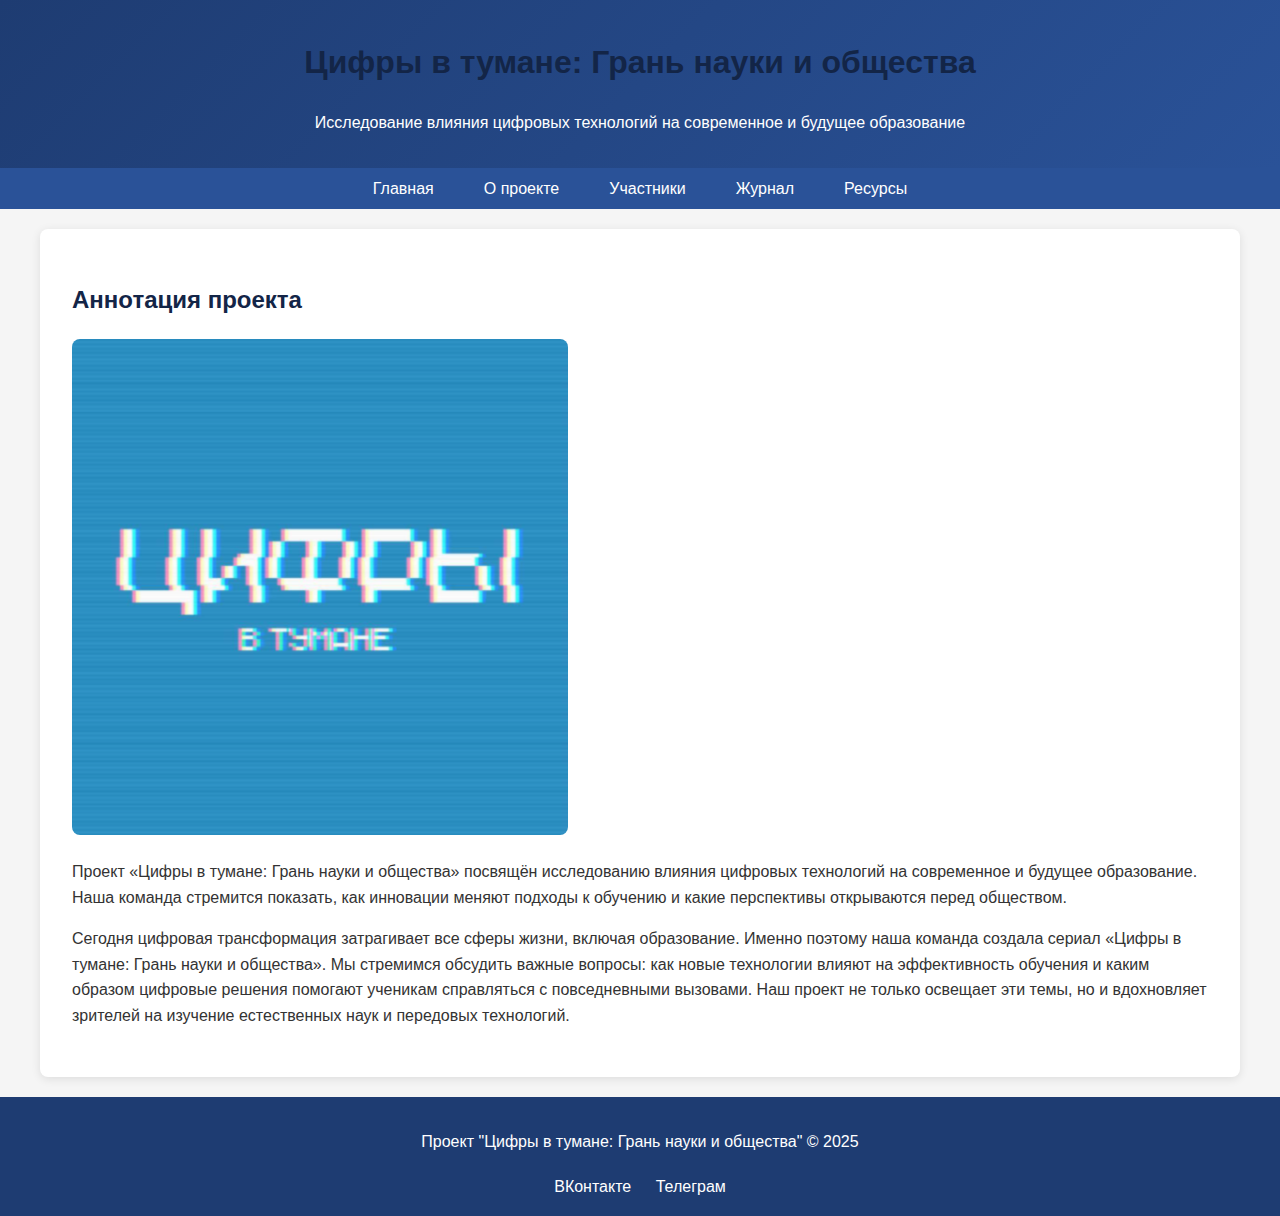
<file: site/index.html>
<!DOCTYPE html>
<html lang="ru">
<head>
    <meta charset="UTF-8">
    <meta name="viewport" content="width=device-width, initial-scale=1.0">
    <title>Цифры в тумане: Главная</title>
    <link rel="stylesheet" href="styles.css">
</head>
<body>
    <header>
        <h1>Цифры в тумане: Грань науки и общества</h1>
        <p>Исследование влияния цифровых технологий на современное и будущее образование</p>
    </header>
    
    <nav>
        <ul>
            <li><a href="index.html">Главная</a></li>
            <li><a href="about.html">О проекте</a></li>
            <li><a href="team.html">Участники</a></li>
            <li><a href="journal.html">Журнал</a></li>
            <li><a href="resources.html">Ресурсы</a></li>
        </ul>
    </nav>
    
    <div class="container">
        <section class="hero">
            <h2>Аннотация проекта</h2>
            <img src="media/image3.png" alt="Цифры в тумане">
            <p>Проект «Цифры в тумане: Грань науки и общества» посвящён исследованию влияния цифровых технологий на современное и будущее образование. Наша команда стремится показать, как инновации меняют подходы к обучению и какие перспективы открываются перед обществом.</p>
            <p>Сегодня цифровая трансформация затрагивает все сферы жизни, включая образование. Именно поэтому наша команда создала сериал «Цифры в тумане: Грань науки и общества». Мы стремимся обсудить важные вопросы: как новые технологии влияют на эффективность обучения и каким образом цифровые решения помогают ученикам справляться с повседневными вызовами. Наш проект не только освещает эти темы, но и вдохновляет зрителей на изучение естественных наук и передовых технологий.</p>
        </section>
    </div>
    
    <footer>
        <p>Проект "Цифры в тумане: Грань науки и общества" © 2025</p>
        <div class="social-links">
            <a href="https://vk.com/smokednumbers">ВКонтакте</a>
            <a href="https://t.me/smokednumbers">Телеграм</a>
        </div>
    </footer>
</body>
</html>
</file>
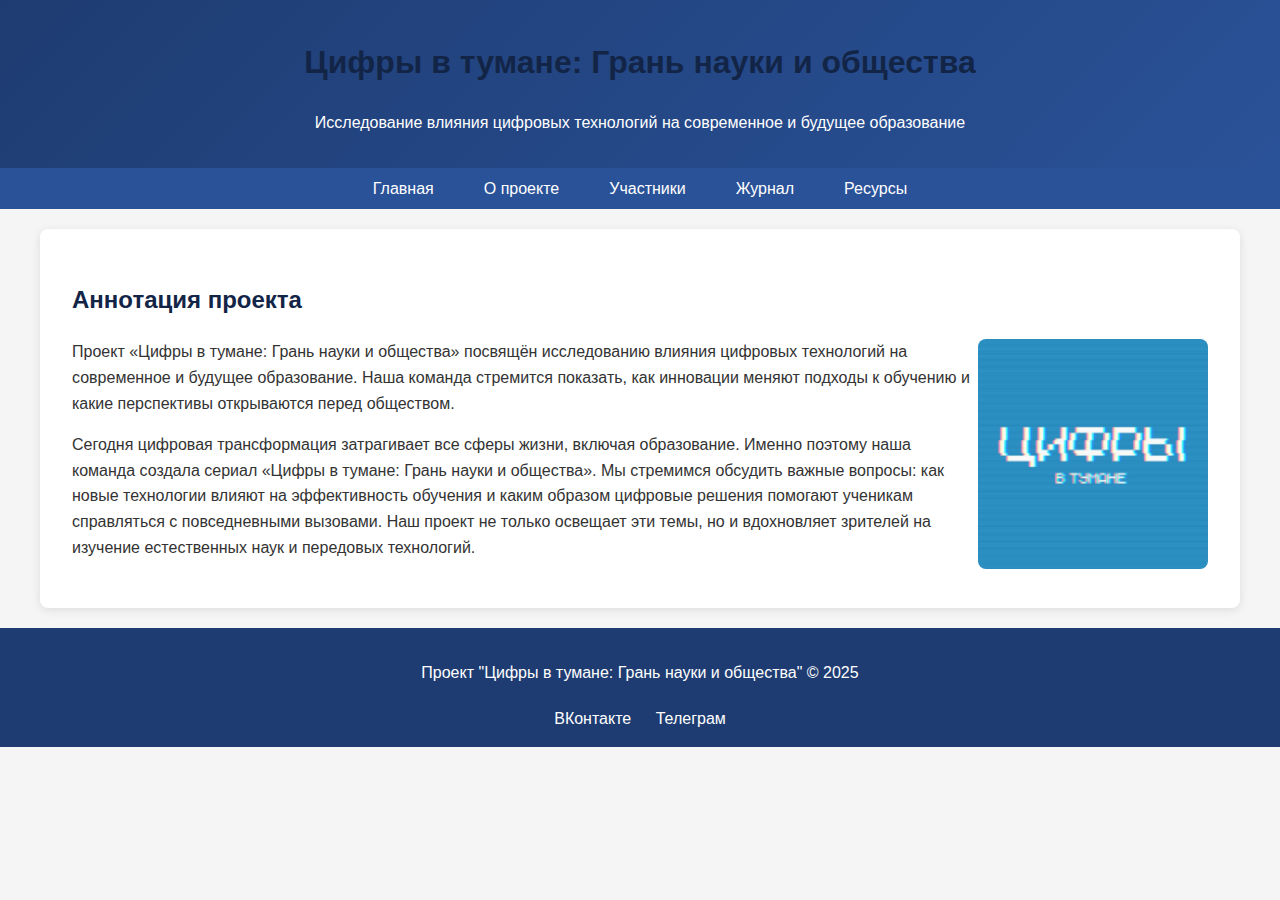
<file: src/static/index.html>
<!DOCTYPE html>
<html lang="ru">
<head>
    <meta charset="UTF-8">
    <meta name="viewport" content="width=device-width, initial-scale=1.0">
    <title>Цифры в тумане: Главная</title>
    <link rel="stylesheet" href="styles.css">
</head>
<body>
    <header>
        <h1>Цифры в тумане: Грань науки и общества</h1>
        <p>Исследование влияния цифровых технологий на современное и будущее образование</p>
    </header>
    
    <nav>
        <ul>
            <li><a href="index.html">Главная</a></li>
            <li><a href="about.html">О проекте</a></li>
            <li><a href="team.html">Участники</a></li>
            <li><a href="journal.html">Журнал</a></li>
            <li><a href="resources.html">Ресурсы</a></li>
        </ul>
    </nav>
    
    <div class="container">
        <section class="hero">
            <h2>Аннотация проекта</h2>
            <img src="media/image3.png" alt="Цифры в тумане" width="230" height="230" align="right" />
            <p>Проект «Цифры в тумане: Грань науки и общества» посвящён исследованию влияния цифровых технологий на современное и будущее образование. Наша команда стремится показать, как инновации меняют подходы к обучению и какие перспективы открываются перед обществом.</p>
            <p>Сегодня цифровая трансформация затрагивает все сферы жизни, включая образование. Именно поэтому наша команда создала сериал «Цифры в тумане: Грань науки и общества». Мы стремимся обсудить важные вопросы: как новые технологии влияют на эффективность обучения и каким образом цифровые решения помогают ученикам справляться с повседневными вызовами. Наш проект не только освещает эти темы, но и вдохновляет зрителей на изучение естественных наук и передовых технологий.</p>
        </section>
    </div>
    
    <footer>
        <p>Проект "Цифры в тумане: Грань науки и общества" © 2025</p>
        <div class="social-links">
            <a href="https://vk.com/smokednumbers">ВКонтакте</a>
            <a href="https://t.me/smokednumbers">Телеграм</a>
        </div>
    </footer>
</body>
</html>
</file>
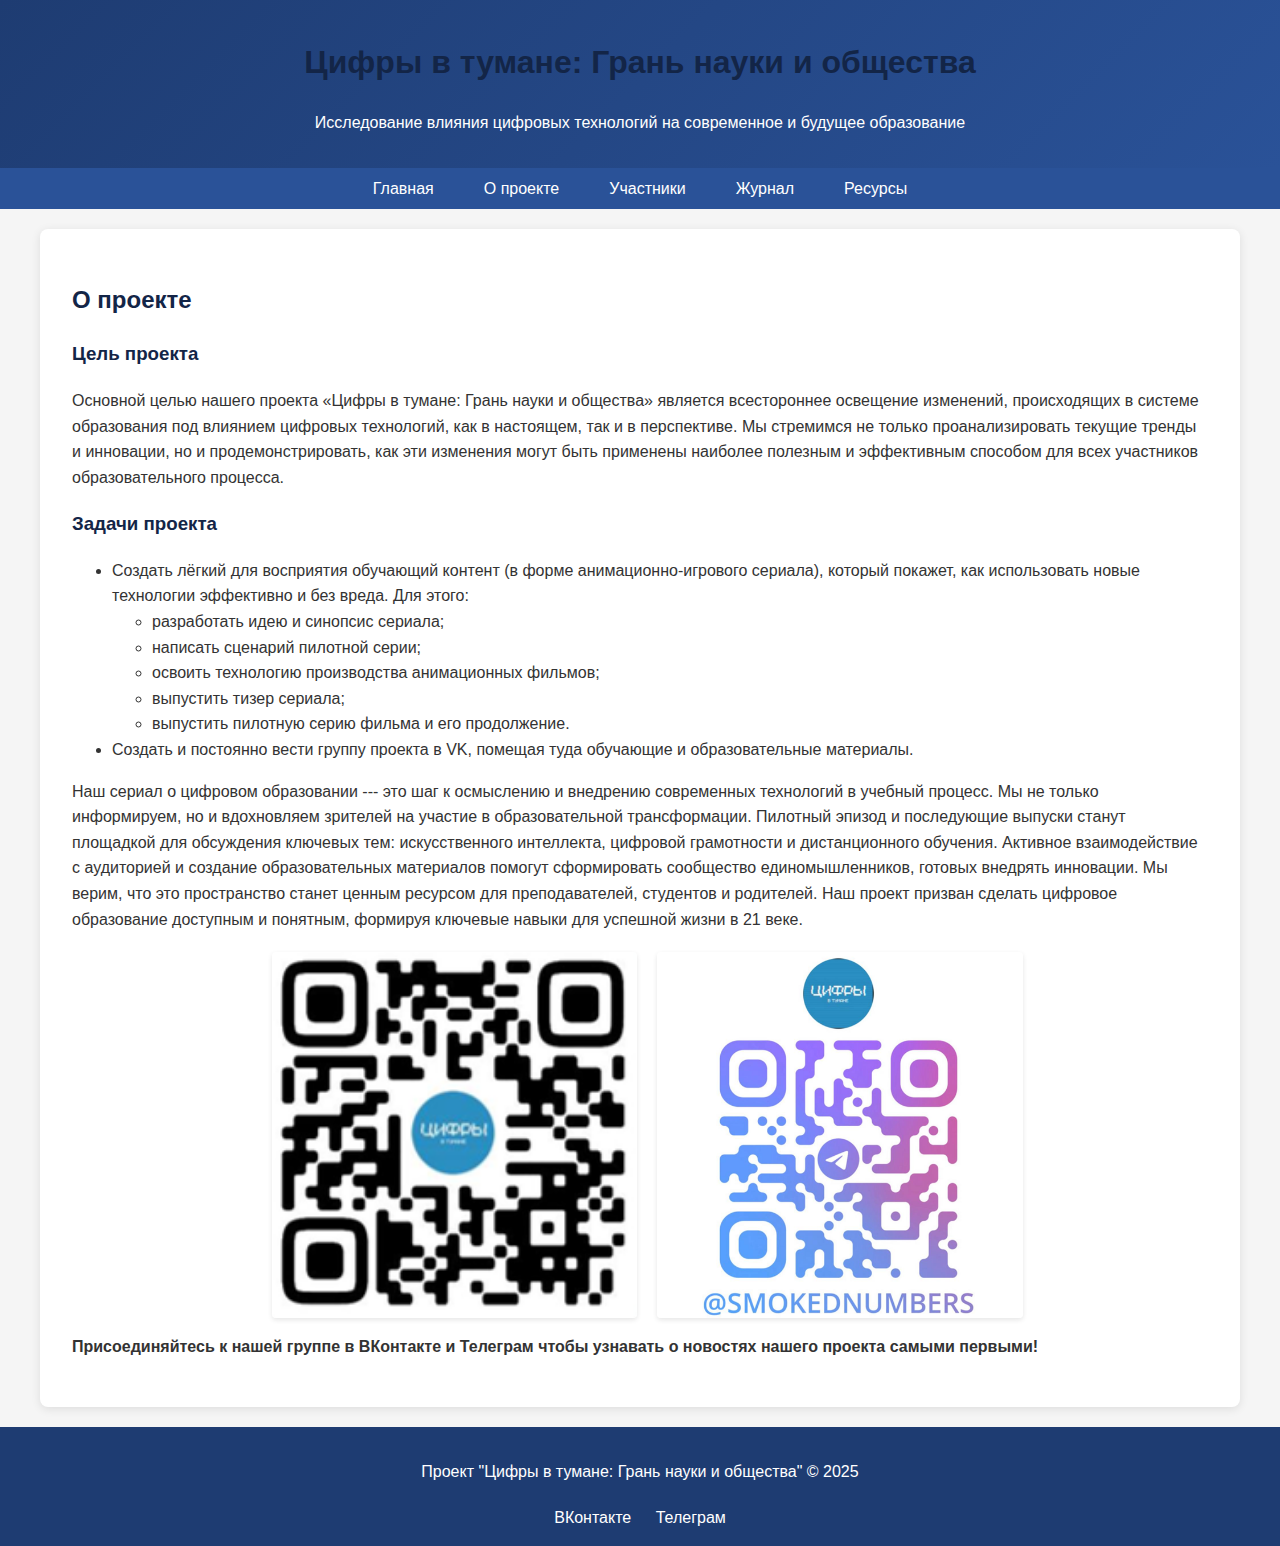
<file: site/about.html>
<!DOCTYPE html>
<html lang="ru">
<head>
    <meta charset="UTF-8">
    <meta name="viewport" content="width=device-width, initial-scale=1.0">
    <title>Цифры в тумане: О проекте</title>
    <link rel="stylesheet" href="styles.css">
</head>
<body>
    <header>
        <h1>Цифры в тумане: Грань науки и общества</h1>
        <p>Исследование влияния цифровых технологий на современное и будущее образование</p>
    </header>
    
    <nav>
        <ul>
            <li><a href="index.html">Главная</a></li>
            <li><a href="about.html">О проекте</a></li>
            <li><a href="team.html">Участники</a></li>
            <li><a href="journal.html">Журнал</a></li>
            <li><a href="resources.html">Ресурсы</a></li>
        </ul>
    </nav>
    
    <div class="container">
        <section class="content-section">
            <h2>О проекте</h2>

            <h3>Цель проекта</h3>
            <p>Основной целью нашего проекта «Цифры в тумане: Грань науки и общества» является всестороннее освещение изменений, происходящих в системе образования под влиянием цифровых технологий, как в настоящем, так и в перспективе. Мы стремимся не только проанализировать текущие тренды и инновации, но и продемонстрировать, как эти изменения могут быть применены наиболее полезным и эффективным способом для всех участников образовательного процесса.</p>

            <h3>Задачи проекта</h3>
            <ul>
                <li>Создать лёгкий для восприятия обучающий контент (в форме анимационно-игрового сериала), который покажет, как использовать новые технологии эффективно и без вреда. Для этого:
                    <ul>
                        <li>разработать идею и синопсис сериала;</li>
                        <li>написать сценарий пилотной серии;</li>
                        <li>освоить технологию производства анимационных фильмов;</li>
                        <li>выпустить тизер сериала;</li>
                        <li>выпустить пилотную серию фильма и его продолжение.</li>
                    </ul>
                </li>
                <li>Создать и постоянно вести группу проекта в VK, помещая туда обучающие и образовательные материалы.</li>
            </ul>

            <p>Наш сериал о цифровом образовании --- это шаг к осмыслению и внедрению современных технологий в учебный процесс. Мы не только информируем, но и вдохновляем зрителей на участие в образовательной трансформации. Пилотный эпизод и последующие выпуски станут площадкой для обсуждения ключевых тем: искусственного интеллекта, цифровой грамотности и дистанционного обучения. Активное взаимодействие с аудиторией и создание образовательных материалов помогут сформировать сообщество единомышленников, готовых внедрять инновации. Мы верим, что это пространство станет ценным ресурсом для преподавателей, студентов и родителей. Наш проект призван сделать цифровое образование доступным и понятным, формируя ключевые навыки для успешной жизни в 21 веке.</p>

            <div class="gallery" style="text-align: center;">
                <img src="media/image1.png" alt="QR код Telegram" style="margin:0px 40px 0px 200px; width:500px;">
                <img src="media/image2.png" alt="QR код VK" style="margin:0px 40px 0px 200px; width:500px;">
            </div>
            <p><strong>Присоединяйтесь к нашей группе в ВКонтакте и Телеграм чтобы узнавать о новостях нашего проекта самыми первыми!</strong></p>
        </section>
    </div>
    
    <footer>
        <p>Проект "Цифры в тумане: Грань науки и общества" © 2025</p>
        <div class="social-links">
            <a href="https://vk.com/smokednumbers">ВКонтакте</a>
            <a href="https://t.me/smokednumbers">Телеграм</a>
        </div>
    </footer>
</body>
</html>
</file>
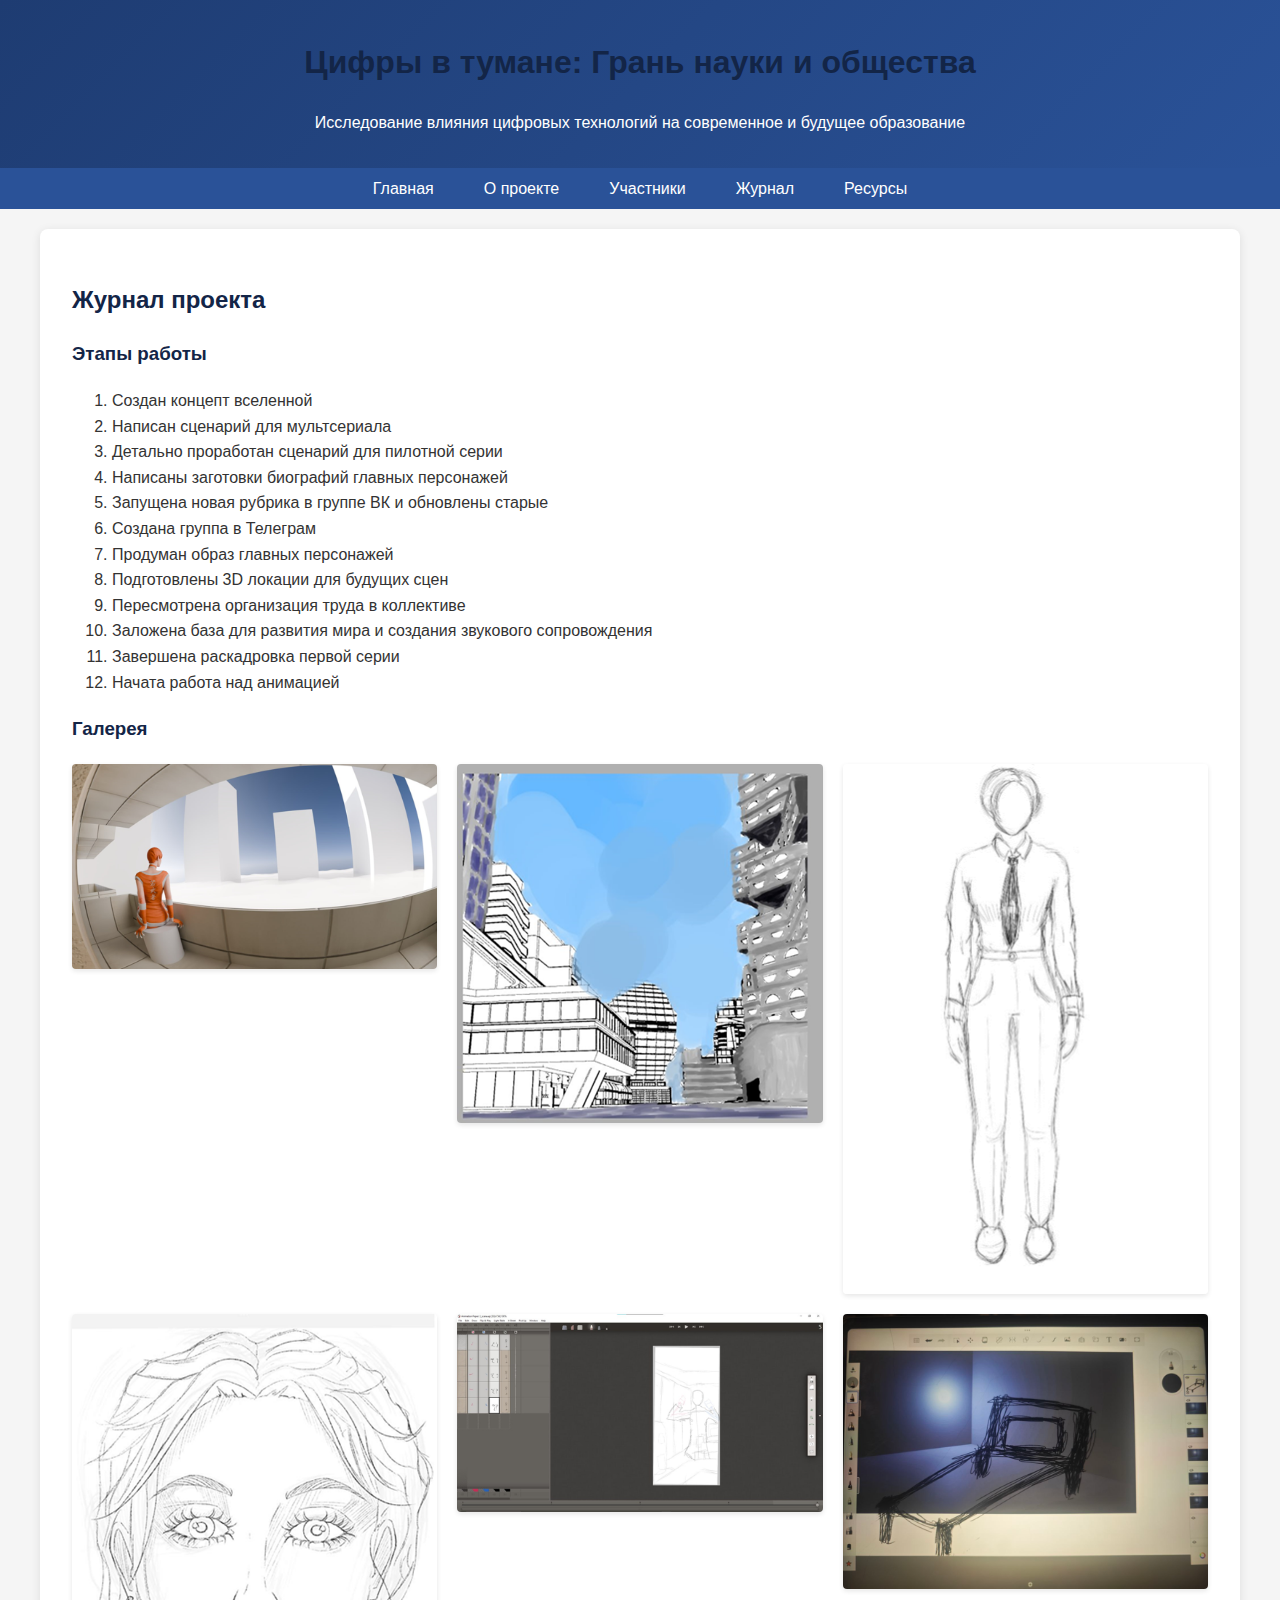
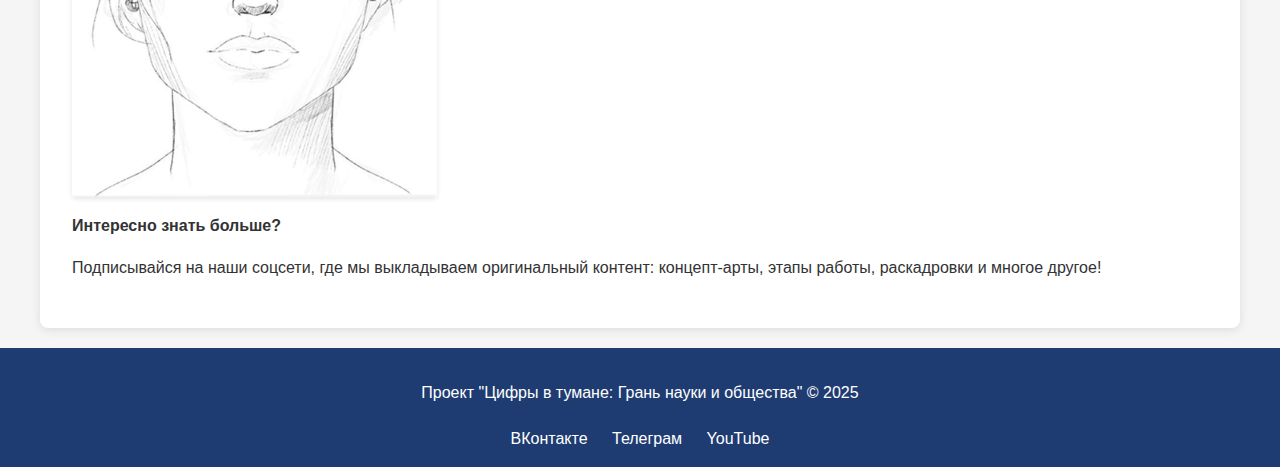
<file: site/journal.html>
<!DOCTYPE html>
<html lang="ru">
<head>
    <meta charset="UTF-8">
    <meta name="viewport" content="width=device-width, initial-scale=1.0">
    <title>Цифры в тумане: Журнал</title>
    <link rel="stylesheet" href="styles.css">
</head>
<body>
    <header>
        <h1>Цифры в тумане: Грань науки и общества</h1>
        <p>Исследование влияния цифровых технологий на современное и будущее образование</p>
    </header>
    
    <nav>
        <ul>
            <li><a href="index.html">Главная</a></li>
            <li><a href="about.html">О проекте</a></li>
            <li><a href="team.html">Участники</a></li>
            <li><a href="journal.html">Журнал</a></li>
            <li><a href="resources.html">Ресурсы</a></li>
        </ul>
    </nav>
    
    <div class="container">
        <section class="content-section">
            <h2>Журнал проекта</h2>

            <h3>Этапы работы</h3>
            <ol>
                <li>Создан концепт вселенной</li>
                <li>Написан сценарий для мультсериала</li>
                <li>Детально проработан сценарий для пилотной серии</li>
                <li>Написаны заготовки биографий главных персонажей</li>
                <li>Запущена новая рубрика в группе ВК и обновлены старые</li>
                <li>Создана группа в Телеграм</li>
                <li>Продуман образ главных персонажей</li>
                <li>Подготовлены 3D локации для будущих сцен</li>
                <li>Пересмотрена организация труда в коллективе</li>
                <li>Заложена база для развития мира и создания звукового сопровождения</li>
                <li>Завершена раскадровка первой серии</li>
                <li>Начата работа над анимацией</li>
            </ol>

            <h3>Галерея</h3>
            <div class="gallery">
                <img src="media/image4.png" alt="Концепт вселенной">
                <img src="media/image5.png" alt="Город будущего">
                <img src="media/image6.png" alt="Персонаж в деловом стиле">
                <img src="media/image7.png" alt="Портрет персонажа">
                <img src="media/image8.png" alt="Рабочий процесс анимации">
                <img src="media/image9.png" alt="3D сцена с кроватью">
            </div>

            <p><strong>Интересно знать больше?</strong></p>
            <p>Подписывайся на наши соцсети, где мы выкладываем оригинальный контент: концепт-арты, этапы работы, раскадровки и многое другое!</p>
        </section>
    </div>
    
    <footer>
        <p>Проект "Цифры в тумане: Грань науки и общества" © 2025</p>
        <div class="social-links">
            <a href="#">ВКонтакте</a>
            <a href="#">Телеграм</a>
            <a href="#">YouTube</a>
        </div>
    </footer>
</body>
</html>
</file>
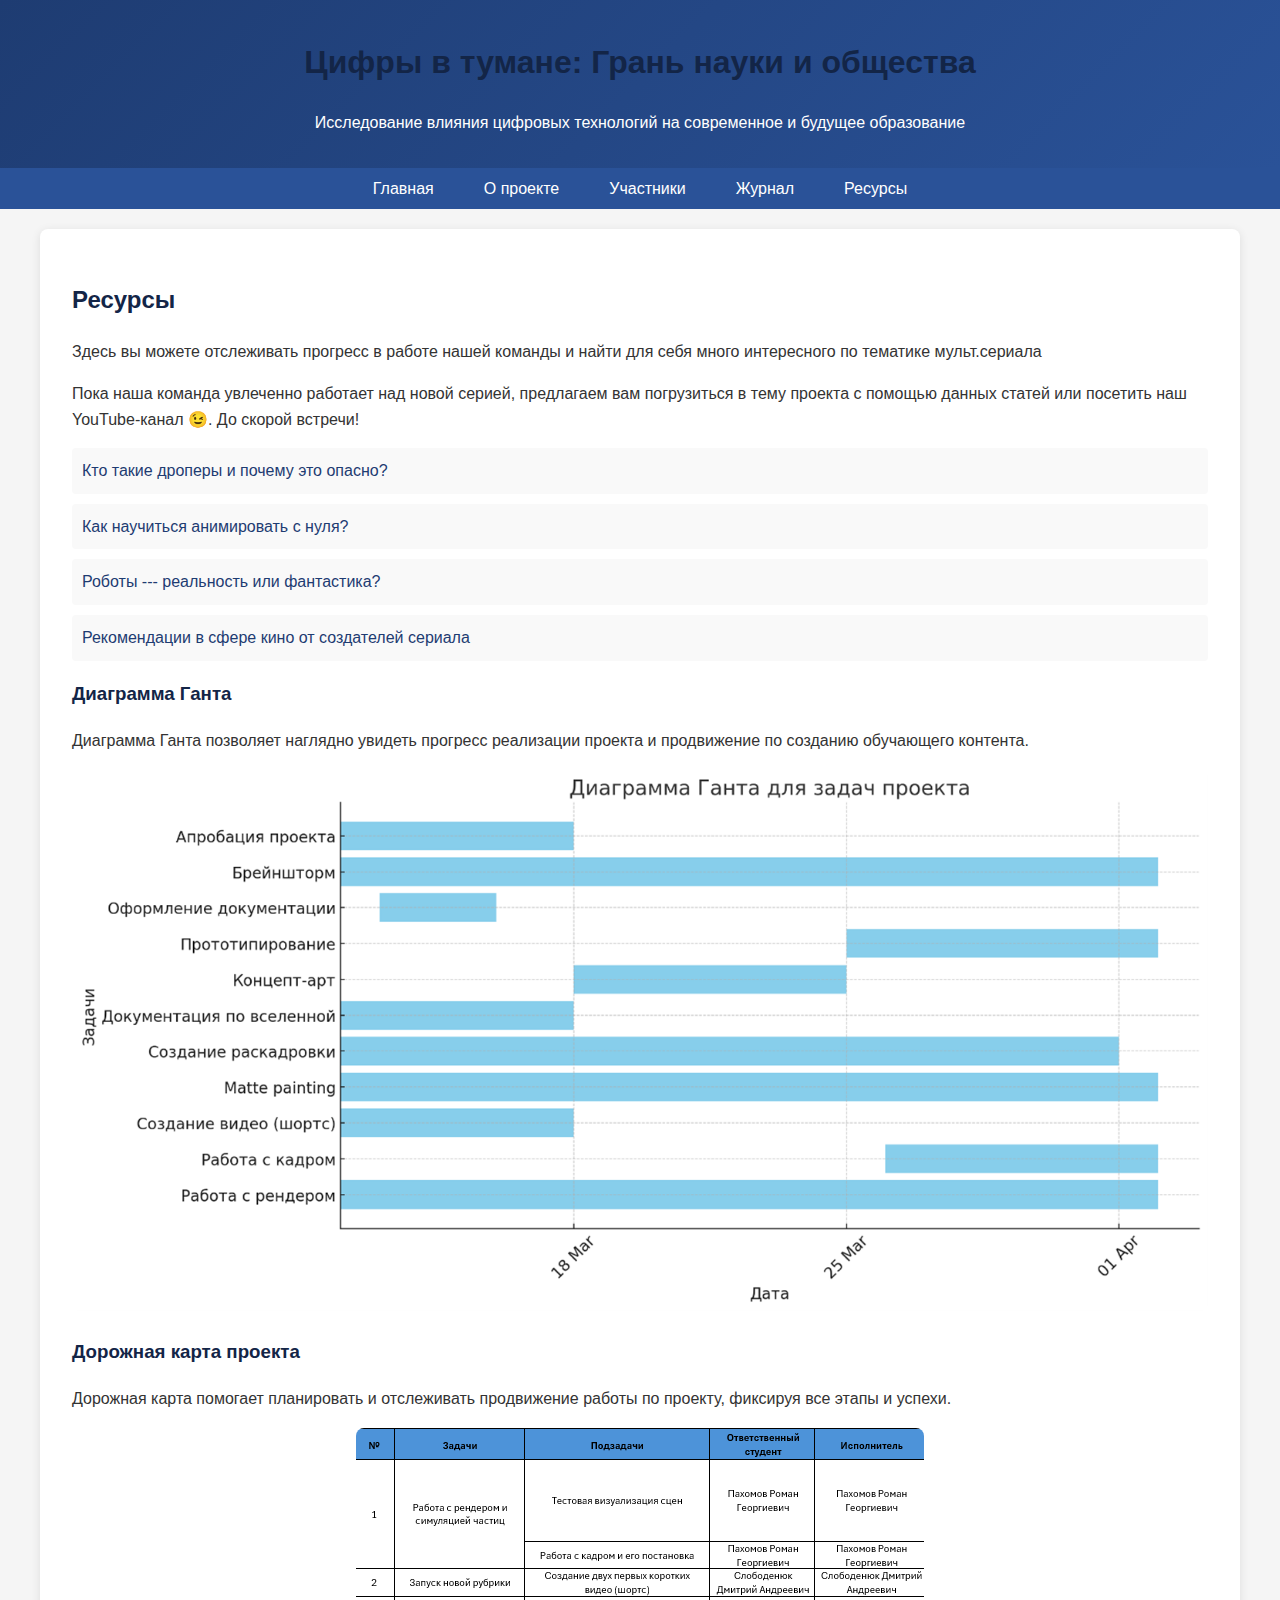
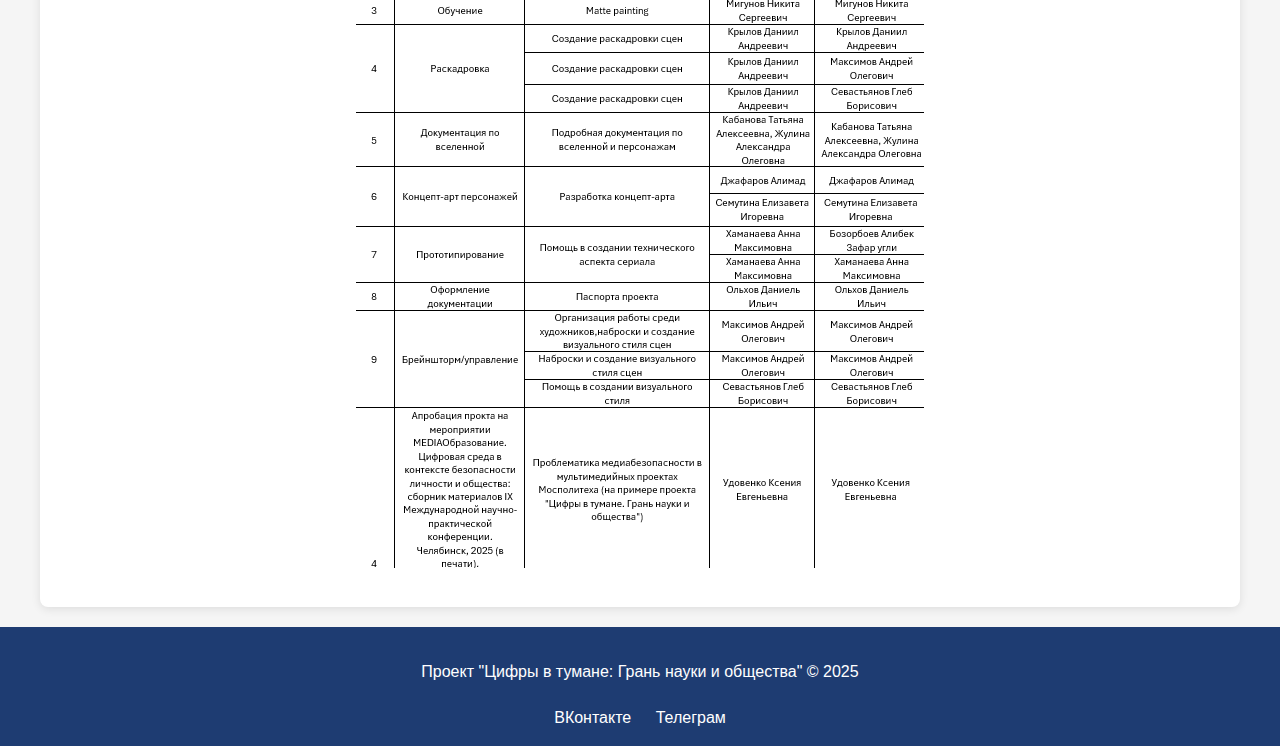
<file: site/resources.html>
<!DOCTYPE html>
<html lang="ru">
<head>
    <meta charset="UTF-8">
    <meta name="viewport" content="width=device-width, initial-scale=1.0">
    <title>Цифры в тумане: Ресурсы</title>
    <link rel="stylesheet" href="styles.css">
</head>
<body>
    <header>
        <h1>Цифры в тумане: Грань науки и общества</h1>
        <p>Исследование влияния цифровых технологий на современное и будущее образование</p>
    </header>
    
    <nav>
        <ul>
            <li><a href="index.html">Главная</a></li>
            <li><a href="about.html">О проекте</a></li>
            <li><a href="team.html">Участники</a></li>
            <li><a href="journal.html">Журнал</a></li>
            <li><a href="resources.html">Ресурсы</a></li>
        </ul>
    </nav>
    
    <div class="container">
        <section id="resources" class="content-section">
            <h2>Ресурсы</h2>
            <p>Здесь вы можете отслеживать прогресс в работе нашей команды и найти для себя много интересного по тематике мульт.сериала</p>
            <p>Пока наша команда увлеченно работает над новой серией, предлагаем вам погрузиться в тему проекта с помощью данных статей или посетить наш YouTube-канал 😉. До скорой встречи!</p>

            <ul class="resource-list">
                <li><a href="https://www.gazprombank.ru/pro-finance/safety/kak-ne-stat-dropperom/">Кто такие дроперы и почему это опасно?</a></li>
                <li><a href="https://sky.pro/wiki/digital-art/osnovy-animacii-s-chego-nachat/">Как научиться анимировать с нуля?</a></li>
                <li><a href="https://t.me/smokednumbers/13">Роботы --- реальность или фантастика?</a></li>
                <li><a href="https://vk.com/wall-227454792_4">Рекомендации в сфере кино от создателей сериала</a></li>
            </ul>

            <h3>Диаграмма Ганта</h3>
            <p>Диаграмма Ганта позволяет наглядно увидеть прогресс реализации проекта и продвижение по созданию обучающего контента.</p>
            <img src="media/image10.png" alt="Диаграмма Ганта" style="max-width: 100%; height: auto; border-radius: 8px;">

            <h3>Дорожная карта проекта</h3>
            <p>Дорожная карта помогает планировать и отслеживать продвижение работы по проекту, фиксируя все этапы и успехи.</p>
            <div style="text-align: center;">
                <img src="media/cart.png" alt="Дорожная карта" style="max-width: 100%; height: auto; border-radius: 8px;">
            </div>
        </section>
    </div>
    
    <footer>
        <p>Проект "Цифры в тумане: Грань науки и общества" © 2025</p>
        <div class="social-links">
            <a href="https://vk.com/smokednumbers">ВКонтакте</a>
            <a href="https://t.me/smokednumbers">Телеграм</a>
        </div>
    </footer>
</body>
</html>
</file>
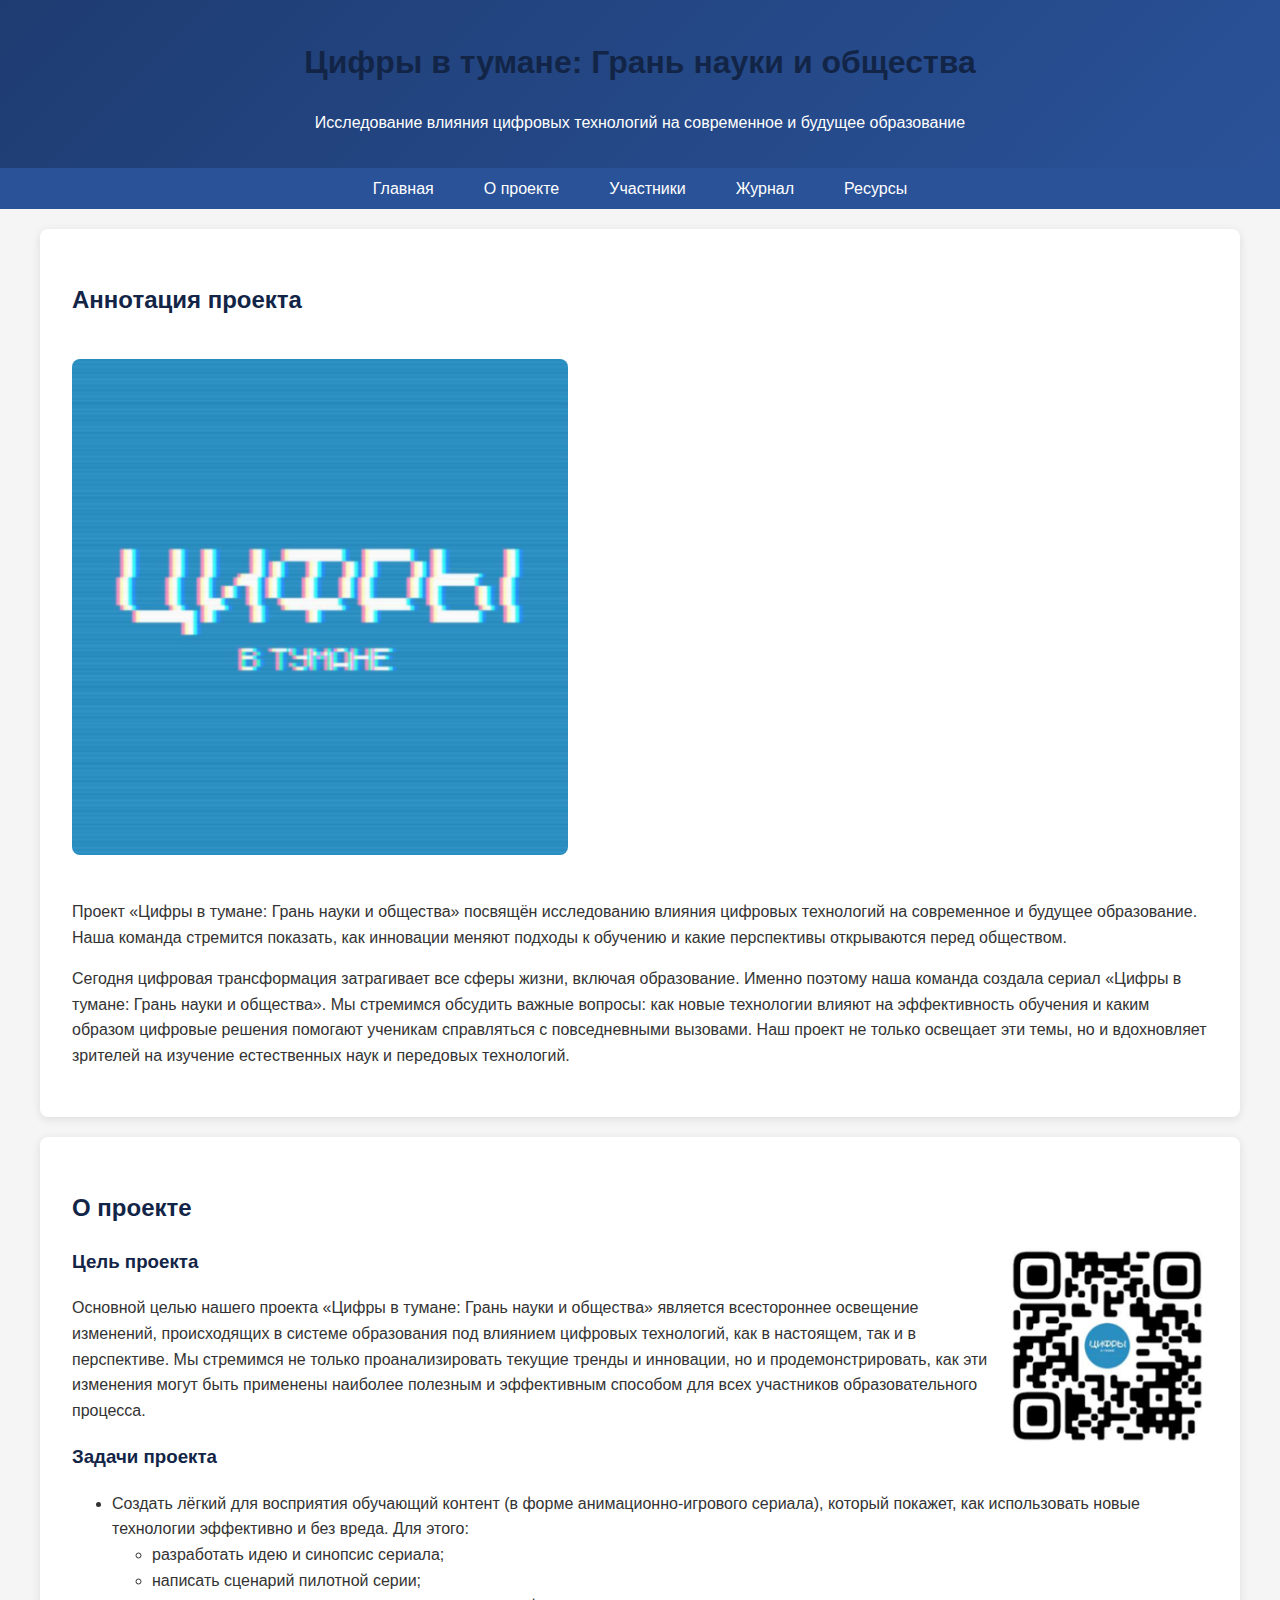
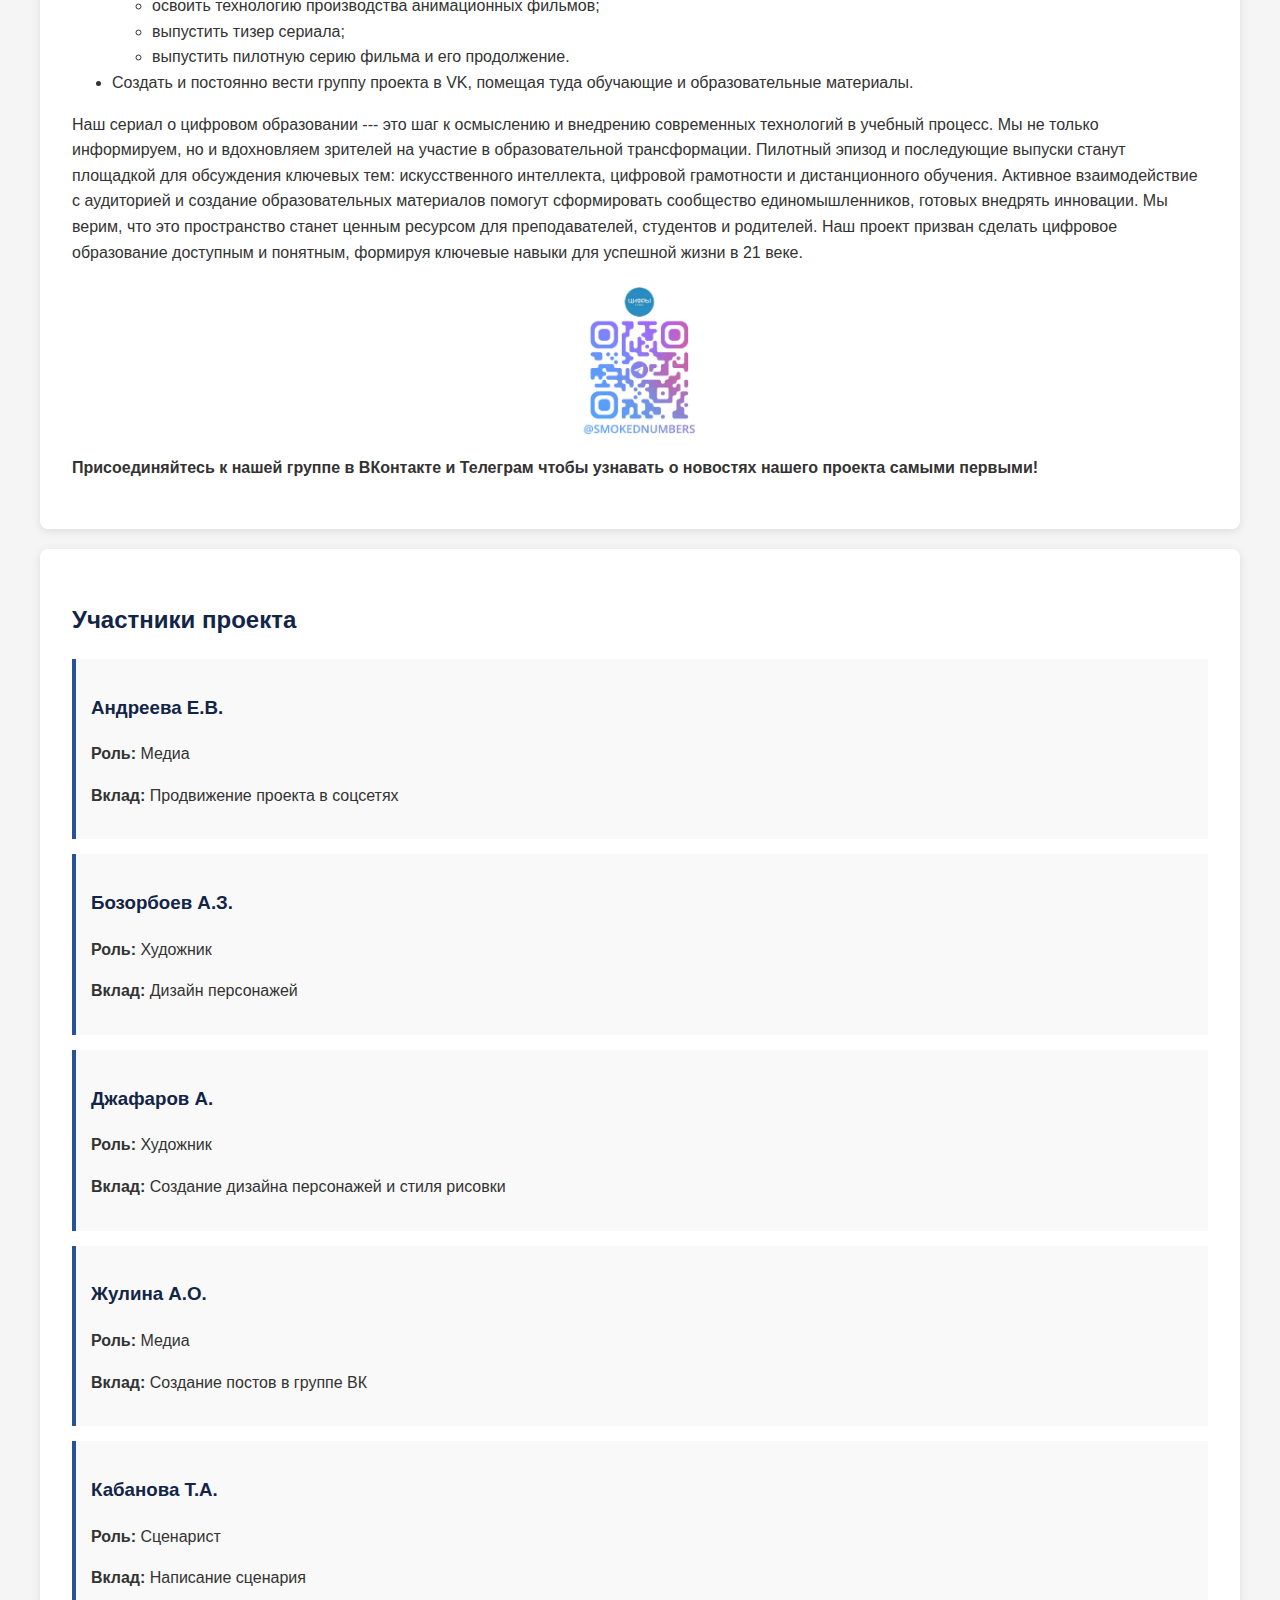
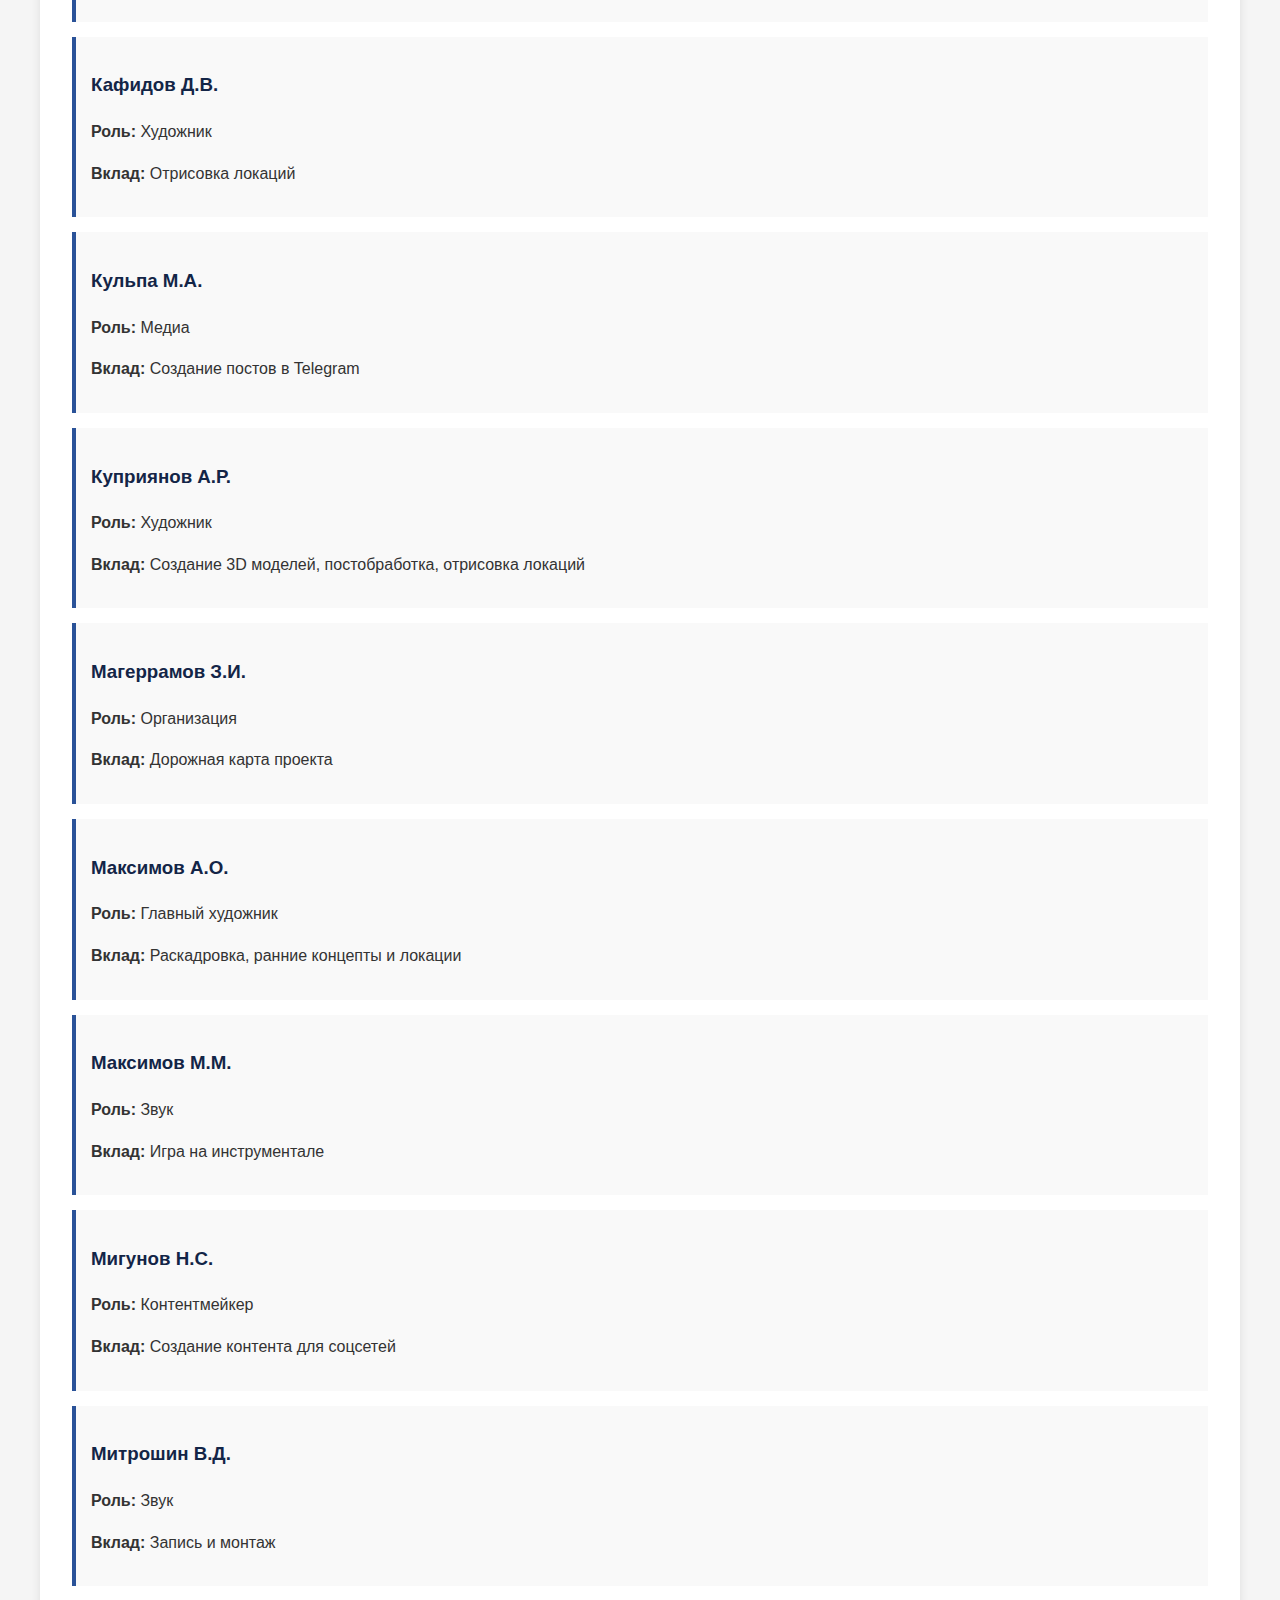
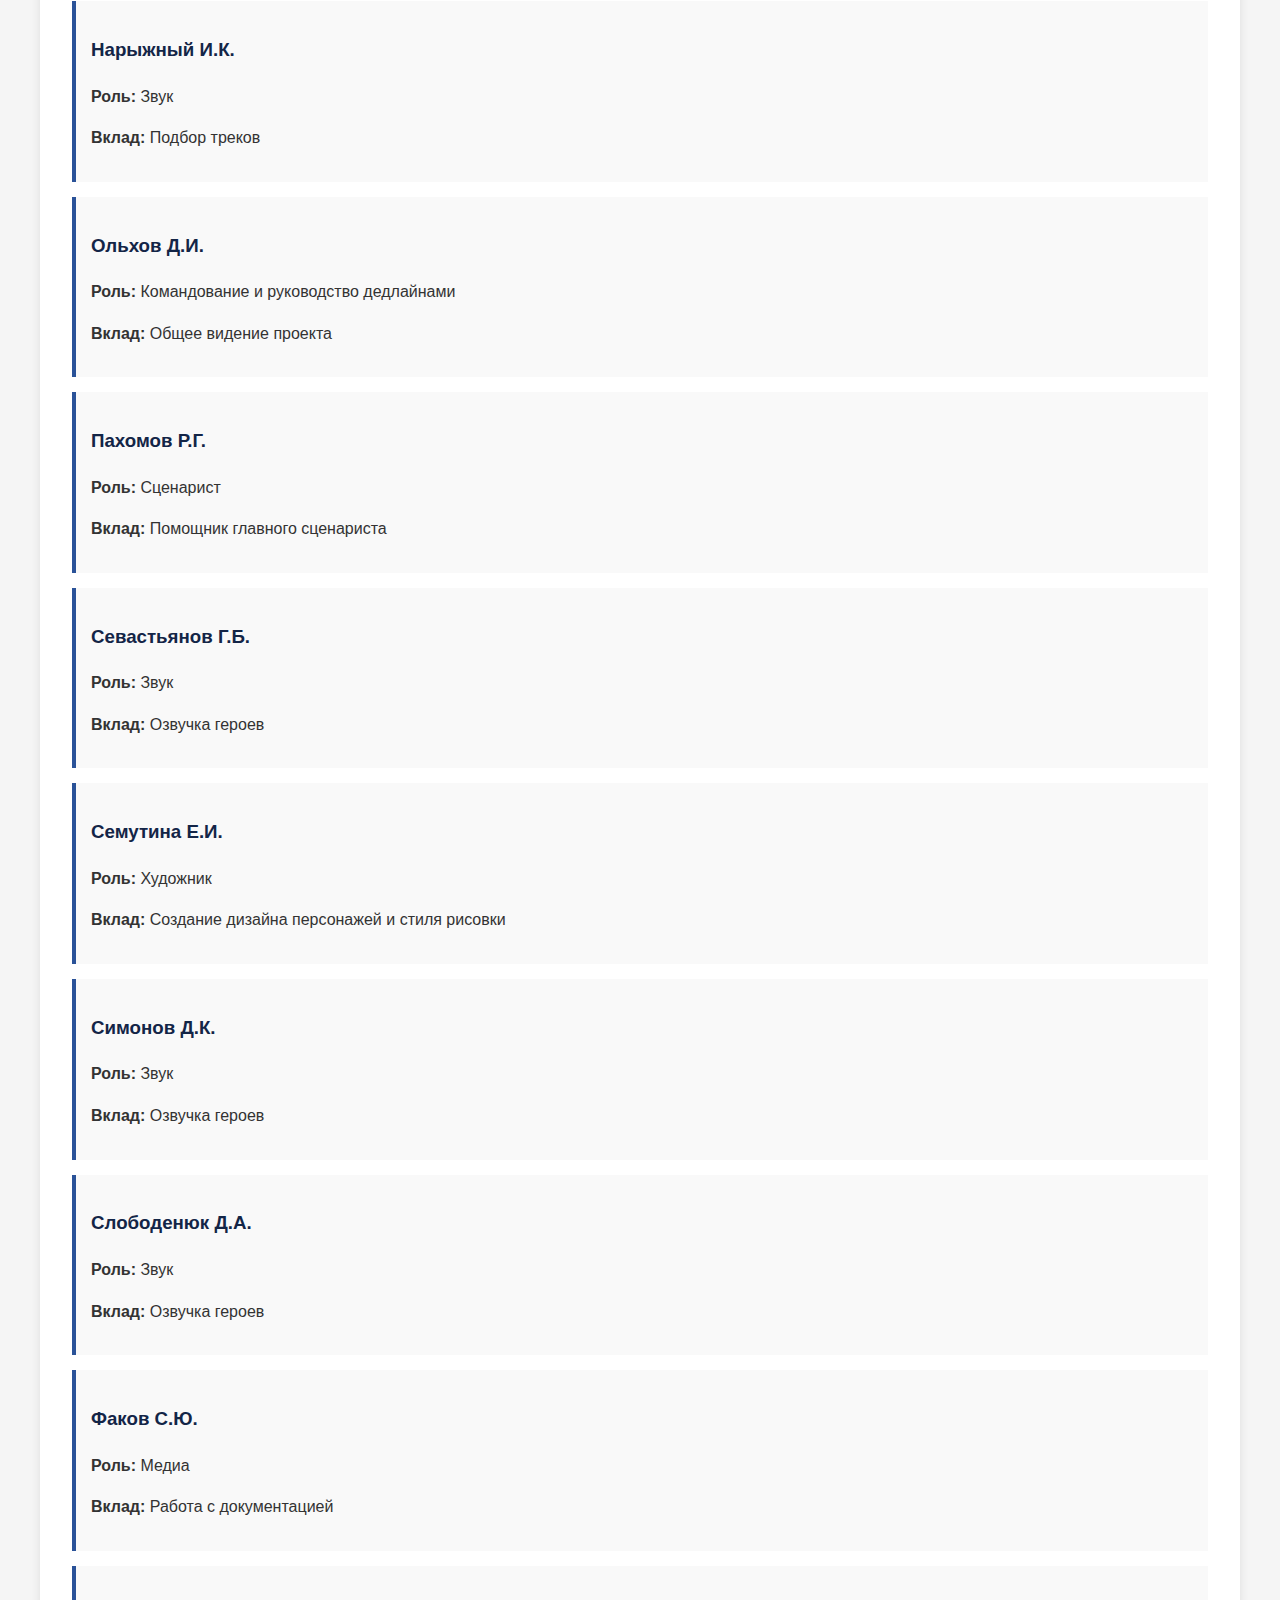
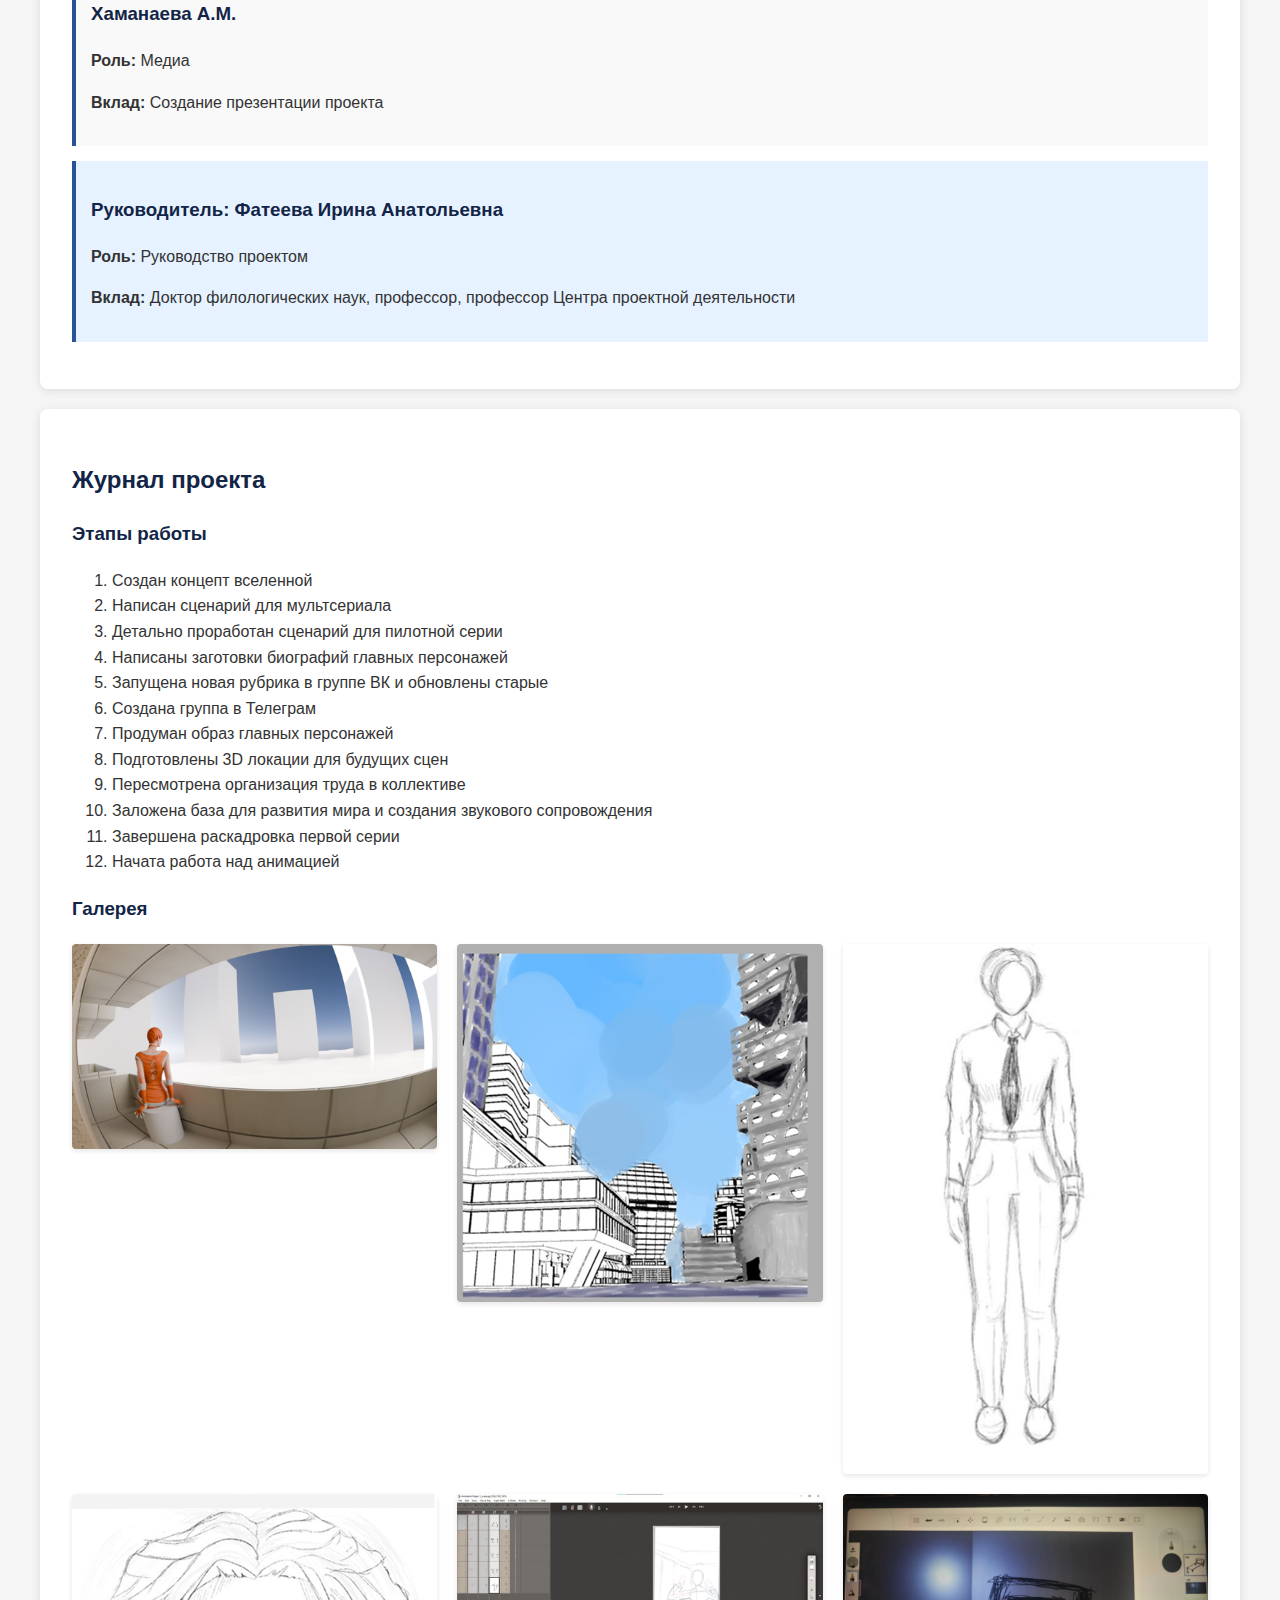
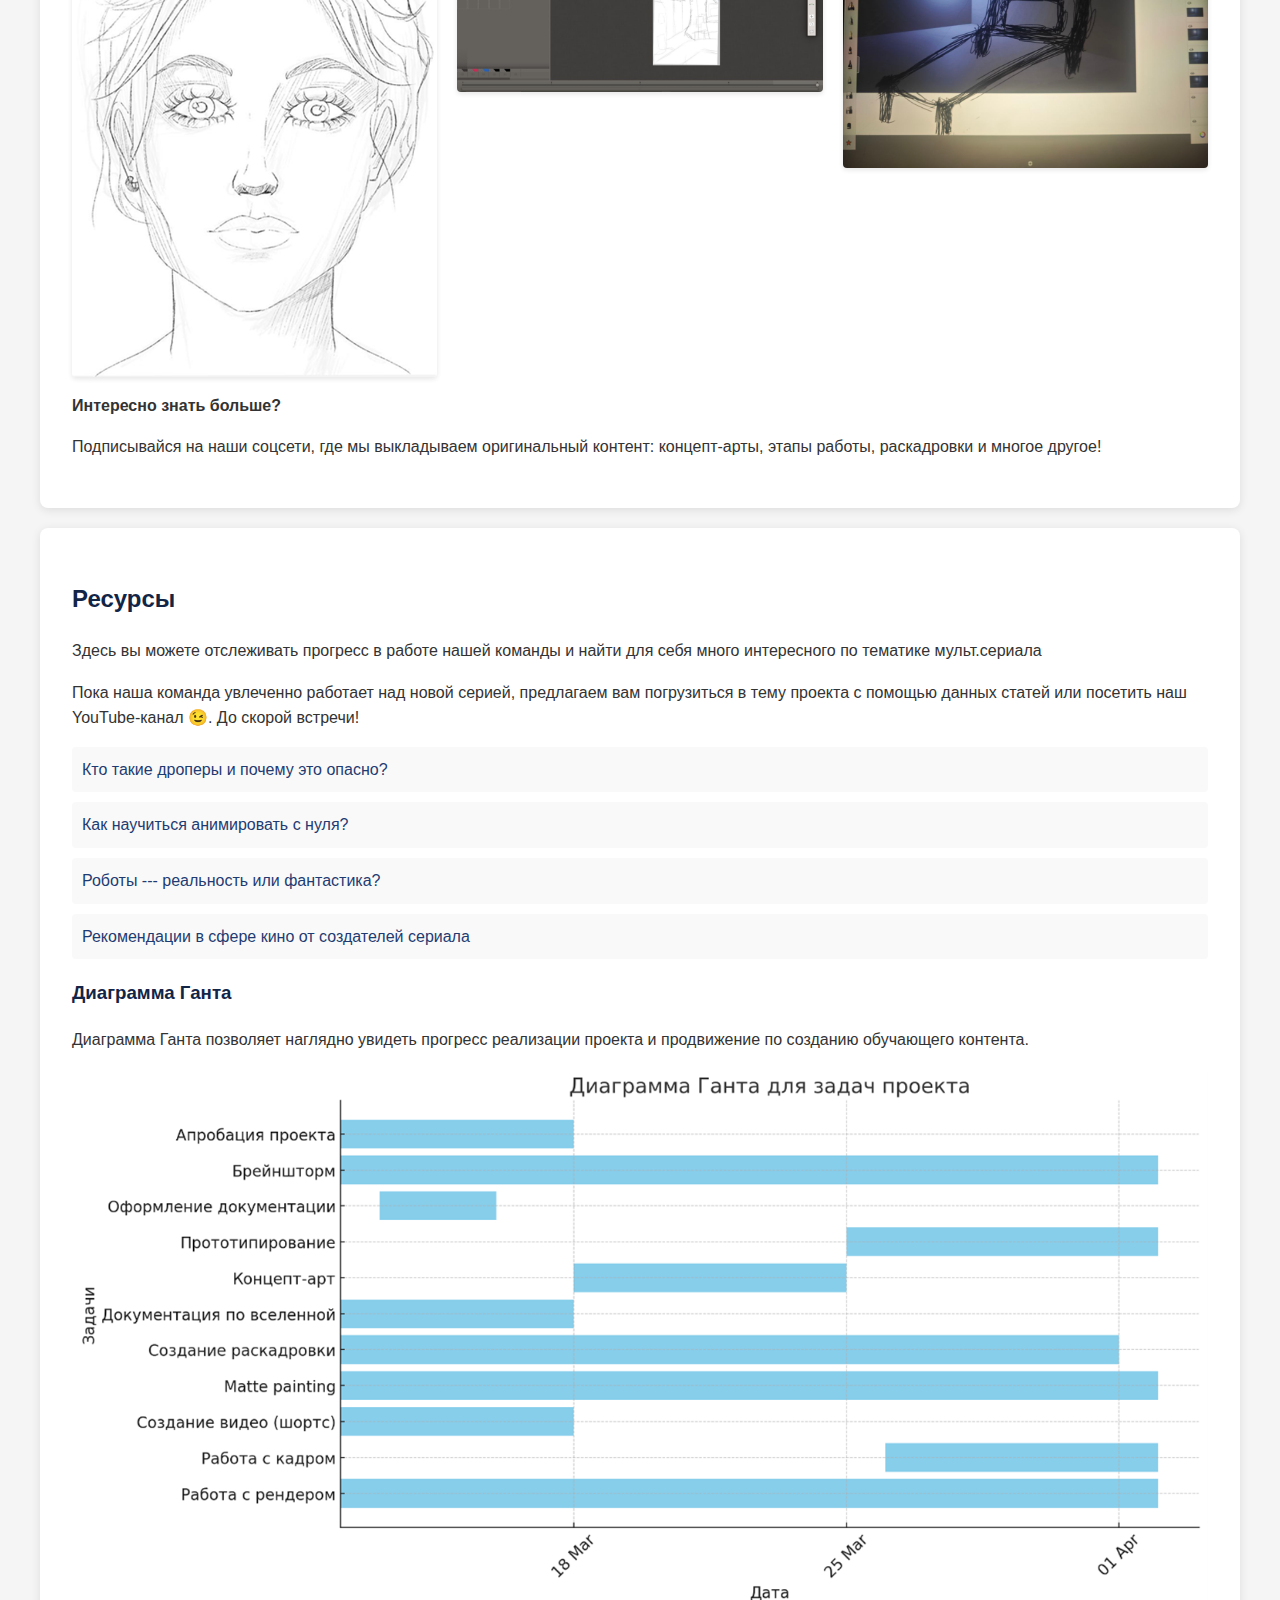
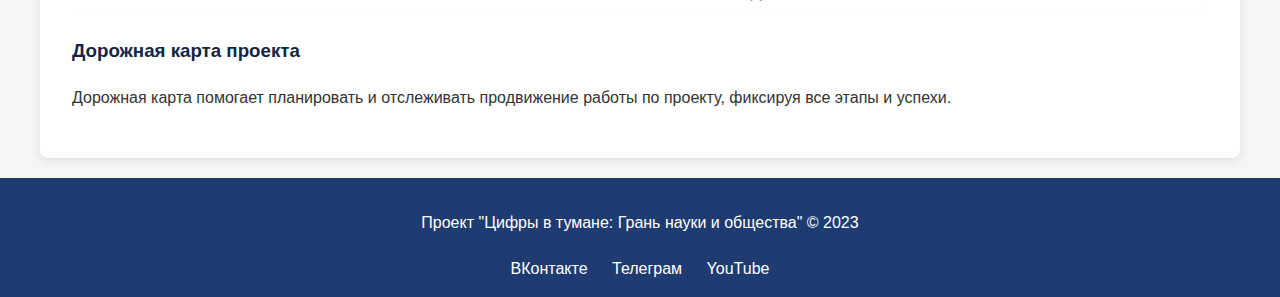
<file: site/site.html>
<!DOCTYPE html>
<html lang="ru">
<head>
    <meta charset="UTF-8">
    <meta name="viewport" content="width=device-width, initial-scale=1.0">
    <title>Цифры в тумане: Грань науки и общества</title>
    <style>
        body {
            font-family: 'Segoe UI', Tahoma, Geneva, Verdana, sans-serif;
            margin: 0;
            padding: 0;
            line-height: 1.6;
            color: #333;
            background-color: #f5f5f5;
        }
        header {
            background: linear-gradient(135deg, #1e3c72 0%, #2a5298 100%);
            color: white;
            padding: 1rem 0;
            text-align: center;
            box-shadow: 0 2px 5px rgba(0,0,0,0.1);
        }
        nav {
            background-color: #2a5298;
            padding: 0.5rem 0;
        }
        nav ul {
            list-style: none;
            padding: 0;
            margin: 0;
            display: flex;
            justify-content: center;
        }
        nav ul li {
            margin: 0 15px;
        }
        nav ul li a {
            color: white;
            text-decoration: none;
            font-weight: 500;
            padding: 5px 10px;
            border-radius: 4px;
            transition: background-color 0.3s;
        }
        nav ul li a:hover {
            background-color: rgba(255,255,255,0.2);
        }
        .container {
            max-width: 1200px;
            margin: 20px auto;
            padding: 0 20px;
        }
        .hero {
            background-color: white;
            padding: 2rem;
            border-radius: 8px;
            box-shadow: 0 2px 10px rgba(0,0,0,0.1);
            margin-bottom: 20px;
        }
        .content-section {
            background-color: white;
            padding: 2rem;
            border-radius: 8px;
            box-shadow: 0 2px 10px rgba(0,0,0,0.1);
            margin-bottom: 20px;
        }
        h1, h2, h3 {
            color: #132547;
        }
        .team-member {
            margin-bottom: 15px;
            padding: 15px;
            background-color: #f9f9f9;
            border-left: 4px solid #2a5298;
        }
        .journal-entry {
            margin-bottom: 30px;
        }
        .gallery {
            display: grid;
            grid-template-columns: repeat(auto-fill, minmax(300px, 1fr));
            gap: 20px;
            margin-top: 20px;
        }
        .gallery img {
            width: 100%;
            height: auto;
            border-radius: 4px;
            box-shadow: 0 2px 5px rgba(0,0,0,0.1);
        }
        .resource-list {
            list-style-type: none;
            padding: 0;
        }
        .resource-list li {
            margin-bottom: 10px;
            padding: 10px;
            background-color: #f9f9f9;
            border-radius: 4px;
        }
        .resource-list li a {
            color: #1e3c72;
            text-decoration: none;
            font-weight: 500;
        }
        .resource-list li a:hover {
            text-decoration: underline;
        }
        footer {
            background-color: #1e3c72;
            color: white;
            text-align: center;
            padding: 1rem 0;
            margin-top: 20px;
        }
        .social-links {
            margin-top: 20px;
        }
        .social-links a {
            display: inline-block;
            margin: 0 10px;
            color: white;
            text-decoration: none;
        }
        .qr-code {
            max-width: 150px;
            margin: 20px auto;
            display: block;
        }
    </style>
</head>
<body>
    <header>
        <h1>Цифры в тумане: Грань науки и общества</h1>
        <p>Исследование влияния цифровых технологий на современное и будущее образование</p>
    </header>
    
    <nav>
        <ul>
            <li><a href="#home">Главная</a></li>
            <li><a href="#about">О проекте</a></li>
            <li><a href="#team">Участники</a></li>
            <li><a href="#journal">Журнал</a></li>
            <li><a href="#resources">Ресурсы</a></li>
        </ul>
    </nav>
    
    <div class="container">
        <section id="home" class="hero">
            <h2>Аннотация проекта</h2>
            <img src="media/image3.png" alt="Цифры в тумане" style="max-width: 100%; height: auto; margin: 20px 0; border-radius: 8px;">
            <p>Проект «Цифры в тумане: Грань науки и общества» посвящён исследованию влияния цифровых технологий на современное и будущее образование. Наша команда стремится показать, как инновации меняют подходы к обучению и какие перспективы открываются перед обществом.</p>
            <p>Сегодня цифровая трансформация затрагивает все сферы жизни, включая образование. Именно поэтому наша команда создала сериал «Цифры в тумане: Грань науки и общества». Мы стремимся обсудить важные вопросы: как новые технологии влияют на эффективность обучения и каким образом цифровые решения помогают ученикам справляться с повседневными вызовами. Наш проект не только освещает эти темы, но и вдохновляет зрителей на изучение естественных наук и передовых технологий.</p>
        </section>
        
        <section id="about" class="content-section">
            <h2>О проекте</h2>
            <img src="media/image1.png" alt="Цифры в тумане" style="float: right; max-width: 200px; margin-left: 20px; border-radius: 8px;">
            <h3>Цель проекта</h3>
            <p>Основной целью нашего проекта «Цифры в тумане: Грань науки и общества» является всестороннее освещение изменений, происходящих в системе образования под влиянием цифровых технологий, как в настоящем, так и в перспективе. Мы стремимся не только проанализировать текущие тренды и инновации, но и продемонстрировать, как эти изменения могут быть применены наиболее полезным и эффективным способом для всех участников образовательного процесса.</p>
            
            <h3>Задачи проекта</h3>
            <ul>
                <li>Создать лёгкий для восприятия обучающий контент (в форме анимационно-игрового сериала), который покажет, как использовать новые технологии эффективно и без вреда. Для этого:
                    <ul>
                        <li>разработать идею и синопсис сериала;</li>
                        <li>написать сценарий пилотной серии;</li>
                        <li>освоить технологию производства анимационных фильмов;</li>
                        <li>выпустить тизер сериала;</li>
                        <li>выпустить пилотную серию фильма и его продолжение.</li>
                    </ul>
                </li>
                <li>Создать и постоянно вести группу проекта в VK, помещая туда обучающие и образовательные материалы.</li>
            </ul>
            
            <p>Наш сериал о цифровом образовании --- это шаг к осмыслению и внедрению современных технологий в учебный процесс. Мы не только информируем, но и вдохновляем зрителей на участие в образовательной трансформации. Пилотный эпизод и последующие выпуски станут площадкой для обсуждения ключевых тем: искусственного интеллекта, цифровой грамотности и дистанционного обучения. Активное взаимодействие с аудиторией и создание образовательных материалов помогут сформировать сообщество единомышленников, готовых внедрять инновации. Мы верим, что это пространство станет ценным ресурсом для преподавателей, студентов и родителей. Наш проект призван сделать цифровое образование доступным и понятным, формируя ключевые навыки для успешной жизни в 21 веке.</p>
            
            <img src="media/image2.png" alt="QR код Telegram" class="qr-code">
            <p><strong>Присоединяйтесь к нашей группе в ВКонтакте и Телеграм чтобы узнавать о новостях нашего проекта самыми первыми!</strong></p>
        </section>
        
        <section id="team" class="content-section">
            <h2>Участники проекта</h2>
            
            <div class="team-member">
                <h3>Андреева Е.В.</h3>
                <p><strong>Роль:</strong> Медиа</p>
                <p><strong>Вклад:</strong> Продвижение проекта в соцсетях</p>
            </div>
            
            <div class="team-member">
                <h3>Бозорбоев А.З.</h3>
                <p><strong>Роль:</strong> Художник</p>
                <p><strong>Вклад:</strong> Дизайн персонажей</p>
            </div>
            
            <div class="team-member">
                <h3>Джафаров А.</h3>
                <p><strong>Роль:</strong> Художник</p>
                <p><strong>Вклад:</strong> Создание дизайна персонажей и стиля рисовки</p>
            </div>
            
            <div class="team-member">
                <h3>Жулина А.О.</h3>
                <p><strong>Роль:</strong> Медиа</p>
                <p><strong>Вклад:</strong> Создание постов в группе ВК</p>
            </div>
            
            <div class="team-member">
                <h3>Кабанова Т.А.</h3>
                <p><strong>Роль:</strong> Сценарист</p>
                <p><strong>Вклад:</strong> Написание сценария</p>
            </div>
            
            <div class="team-member">
                <h3>Кафидов Д.В.</h3>
                <p><strong>Роль:</strong> Художник</p>
                <p><strong>Вклад:</strong> Отрисовка локаций</p>
            </div>
            
            <div class="team-member">
                <h3>Кульпа М.А.</h3>
                <p><strong>Роль:</strong> Медиа</p>
                <p><strong>Вклад:</strong> Создание постов в Telegram</p>
            </div>
            
            <div class="team-member">
                <h3>Куприянов А.Р.</h3>
                <p><strong>Роль:</strong> Художник</p>
                <p><strong>Вклад:</strong> Создание 3D моделей, постобработка, отрисовка локаций</p>
            </div>
            
            <div class="team-member">
                <h3>Магеррамов З.И.</h3>
                <p><strong>Роль:</strong> Организация</p>
                <p><strong>Вклад:</strong> Дорожная карта проекта</p>
            </div>
            
            <div class="team-member">
                <h3>Максимов А.О.</h3>
                <p><strong>Роль:</strong> Главный художник</p>
                <p><strong>Вклад:</strong> Раскадровка, ранние концепты и локации</p>
            </div>
            
            <div class="team-member">
                <h3>Максимов М.М.</h3>
                <p><strong>Роль:</strong> Звук</p>
                <p><strong>Вклад:</strong> Игра на инструментале</p>
            </div>
            
            <div class="team-member">
                <h3>Мигунов Н.С.</h3>
                <p><strong>Роль:</strong> Контентмейкер</p>
                <p><strong>Вклад:</strong> Создание контента для соцсетей</p>
            </div>
            
            <div class="team-member">
                <h3>Митрошин В.Д.</h3>
                <p><strong>Роль:</strong> Звук</p>
                <p><strong>Вклад:</strong> Запись и монтаж</p>
            </div>
            
            <div class="team-member">
                <h3>Нарыжный И.К.</h3>
                <p><strong>Роль:</strong> Звук</p>
                <p><strong>Вклад:</strong> Подбор треков</p>
            </div>
            
            <div class="team-member">
                <h3>Ольхов Д.И.</h3>
                <p><strong>Роль:</strong> Командование и руководство дедлайнами</p>
                <p><strong>Вклад:</strong> Общее видение проекта</p>
            </div>
            
            <div class="team-member">
                <h3>Пахомов Р.Г.</h3>
                <p><strong>Роль:</strong> Сценарист</p>
                <p><strong>Вклад:</strong> Помощник главного сценариста</p>
            </div>
            
            <div class="team-member">
                <h3>Севастьянов Г.Б.</h3>
                <p><strong>Роль:</strong> Звук</p>
                <p><strong>Вклад:</strong> Озвучка героев</p>
            </div>
            
            <div class="team-member">
                <h3>Семутина Е.И.</h3>
                <p><strong>Роль:</strong> Художник</p>
                <p><strong>Вклад:</strong> Создание дизайна персонажей и стиля рисовки</p>
            </div>
            
            <div class="team-member">
                <h3>Симонов Д.К.</h3>
                <p><strong>Роль:</strong> Звук</p>
                <p><strong>Вклад:</strong> Озвучка героев</p>
            </div>
            
            <div class="team-member">
                <h3>Слободенюк Д.А.</h3>
                <p><strong>Роль:</strong> Звук</p>
                <p><strong>Вклад:</strong> Озвучка героев</p>
            </div>
            
            <div class="team-member">
                <h3>Факов С.Ю.</h3>
                <p><strong>Роль:</strong> Медиа</p>
                <p><strong>Вклад:</strong> Работа с документацией</p>
            </div>
            
            <div class="team-member">
                <h3>Хаманаева А.М.</h3>
                <p><strong>Роль:</strong> Медиа</p>
                <p><strong>Вклад:</strong> Создание презентации проекта</p>
            </div>
            
            <div class="team-member" style="background-color: #e6f2ff;">
                <h3>Руководитель: Фатеева Ирина Анатольевна</h3>
                <p><strong>Роль:</strong> Руководство проектом</p>
                <p><strong>Вклад:</strong> Доктор филологических наук, профессор, профессор Центра проектной деятельности</p>
            </div>
        </section>
        
        <section id="journal" class="content-section">
            <h2>Журнал проекта</h2>
            
            <h3>Этапы работы</h3>
            <ol>
                <li>Создан концепт вселенной</li>
                <li>Написан сценарий для мультсериала</li>
                <li>Детально проработан сценарий для пилотной серии</li>
                <li>Написаны заготовки биографий главных персонажей</li>
                <li>Запущена новая рубрика в группе ВК и обновлены старые</li>
                <li>Создана группа в Телеграм</li>
                <li>Продуман образ главных персонажей</li>
                <li>Подготовлены 3D локации для будущих сцен</li>
                <li>Пересмотрена организация труда в коллективе</li>
                <li>Заложена база для развития мира и создания звукового сопровождения</li>
                <li>Завершена раскадровка первой серии</li>
                <li>Начата работа над анимацией</li>
            </ol>
            
            <h3>Галерея</h3>
            <div class="gallery">
                <img src="media/image4.png" alt="Концепт вселенной">
                <img src="media/image5.png" alt="Город будущего">
                <img src="media/image6.png" alt="Персонаж в деловом стиле">
                <img src="media/image7.png" alt="Портрет персонажа">
                <img src="media/image8.png" alt="Рабочий процесс анимации">
                <img src="media/image9.png" alt="3D сцена с кроватью">
            </div>
            
            <p><strong>Интересно знать больше?</strong></p>
            <p>Подписывайся на наши соцсети, где мы выкладываем оригинальный контент: концепт-арты, этапы работы, раскадровки и многое другое!</p>
        </section>
        
        <section id="resources" class="content-section">
            <h2>Ресурсы</h2>
            <p>Здесь вы можете отслеживать прогресс в работе нашей команды и найти для себя много интересного по тематике мульт.сериала</p>
            <p>Пока наша команда увлеченно работает над новой серией, предлагаем вам погрузиться в тему проекта с помощью данных статей или посетить наш YouTube-канал 😉. До скорой встречи!</p>
            
            <ul class="resource-list">
                <li><a href="https://www.gazprombank.ru/pro-finance/safety/kak-ne-stat-dropperom/">Кто такие дроперы и почему это опасно?</a></li>
                <li><a href="https://sky.pro/wiki/digital-art/osnovy-animacii-s-chego-nachat/">Как научиться анимировать с нуля?</a></li>
                <li><a href="https://t.me/smokednumbers/13">Роботы --- реальность или фантастика?</a></li>
                <li><a href="https://vk.com/wall-227454792_4">Рекомендации в сфере кино от создателей сериала</a></li>
            </ul>
            
            <h3>Диаграмма Ганта</h3>
            <p>Диаграмма Ганта позволяет наглядно увидеть прогресс реализации проекта и продвижение по созданию обучающего контента.</p>
            <img src="media/image10.png" alt="Диаграмма Ганта" style="max-width: 100%; height: auto; border-radius: 8px;">
            
            <h3>Дорожная карта проекта</h3>
            <p>Дорожная карта помогает планировать и отслеживать продвижение работы по проекту, фиксируя все этапы и успехи.</p>
        </section>
    </div>
    
    <footer>
        <p>Проект "Цифры в тумане: Грань науки и общества" © 2023</p>
        <div class="social-links">
            <a href="#">ВКонтакте</a>
            <a href="#">Телеграм</a>
            <a href="#">YouTube</a>
        </div>
    </footer>
</body>
</html>
</file>
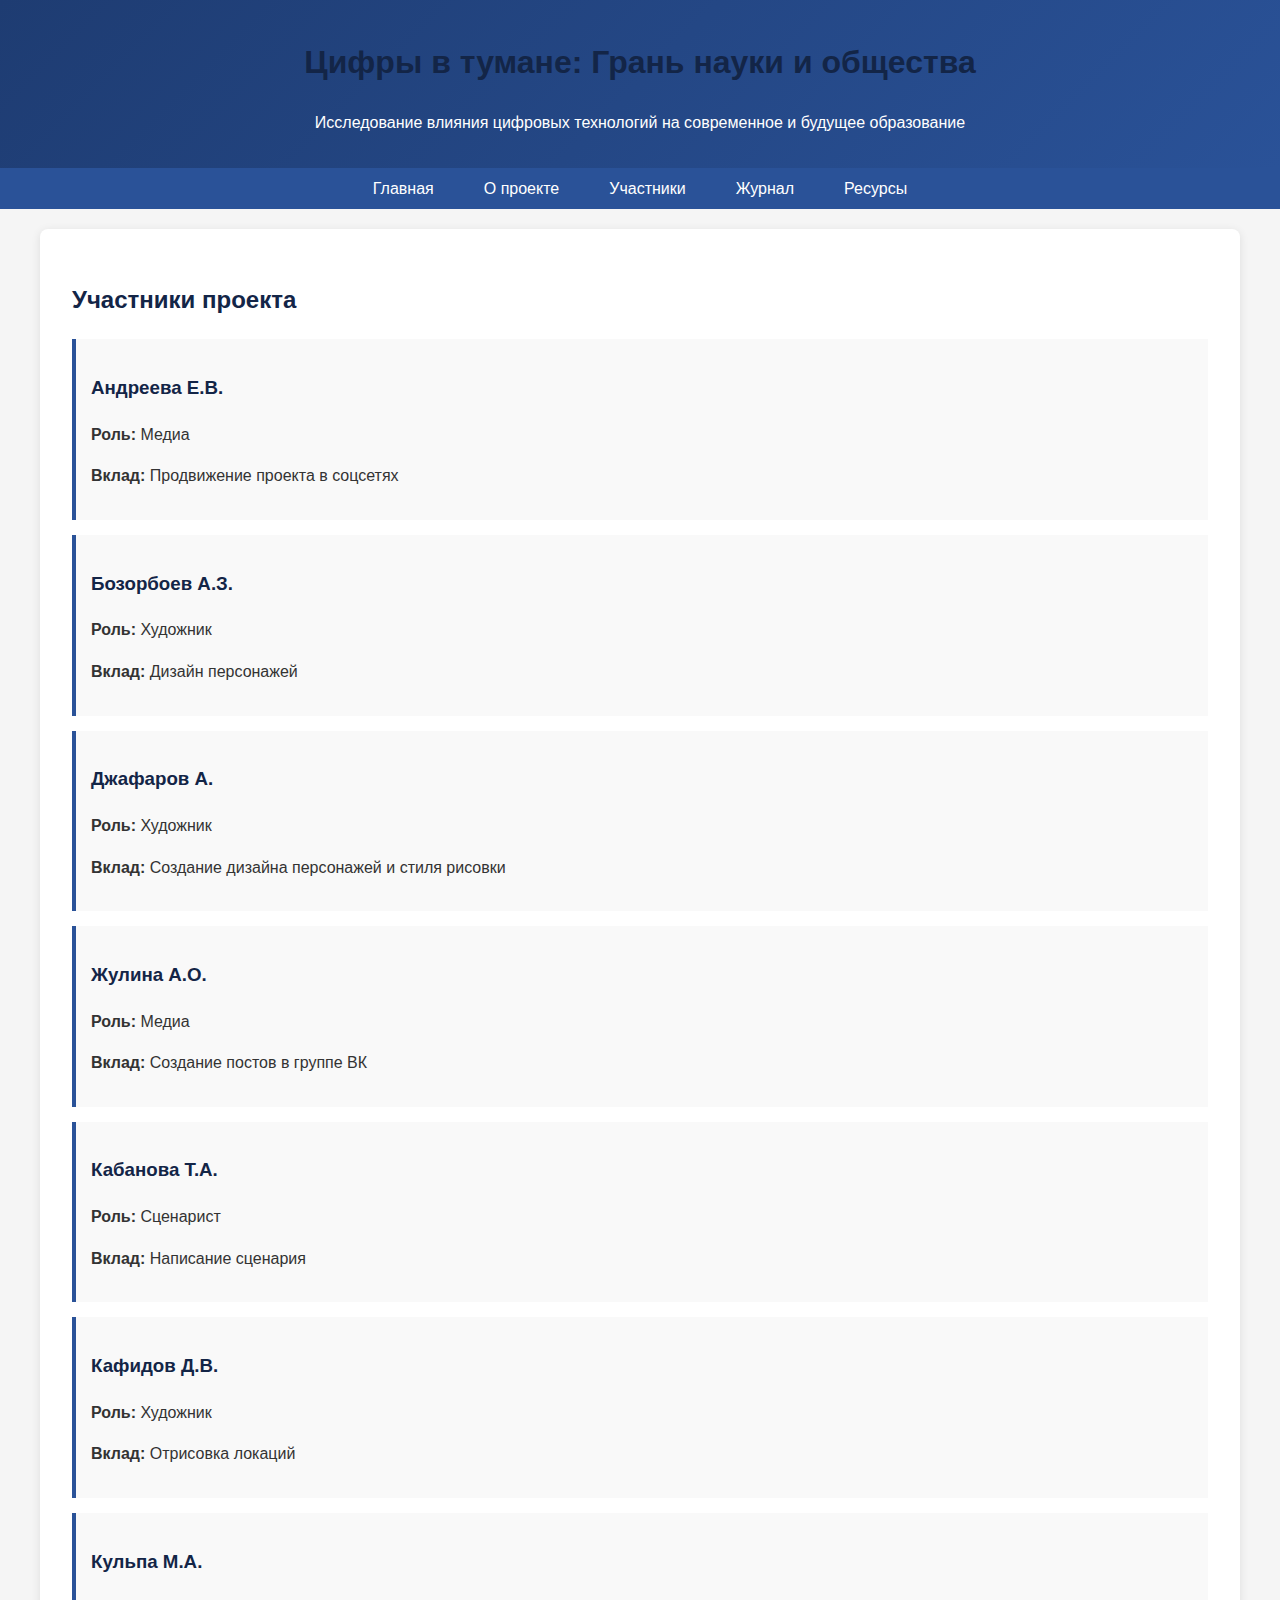
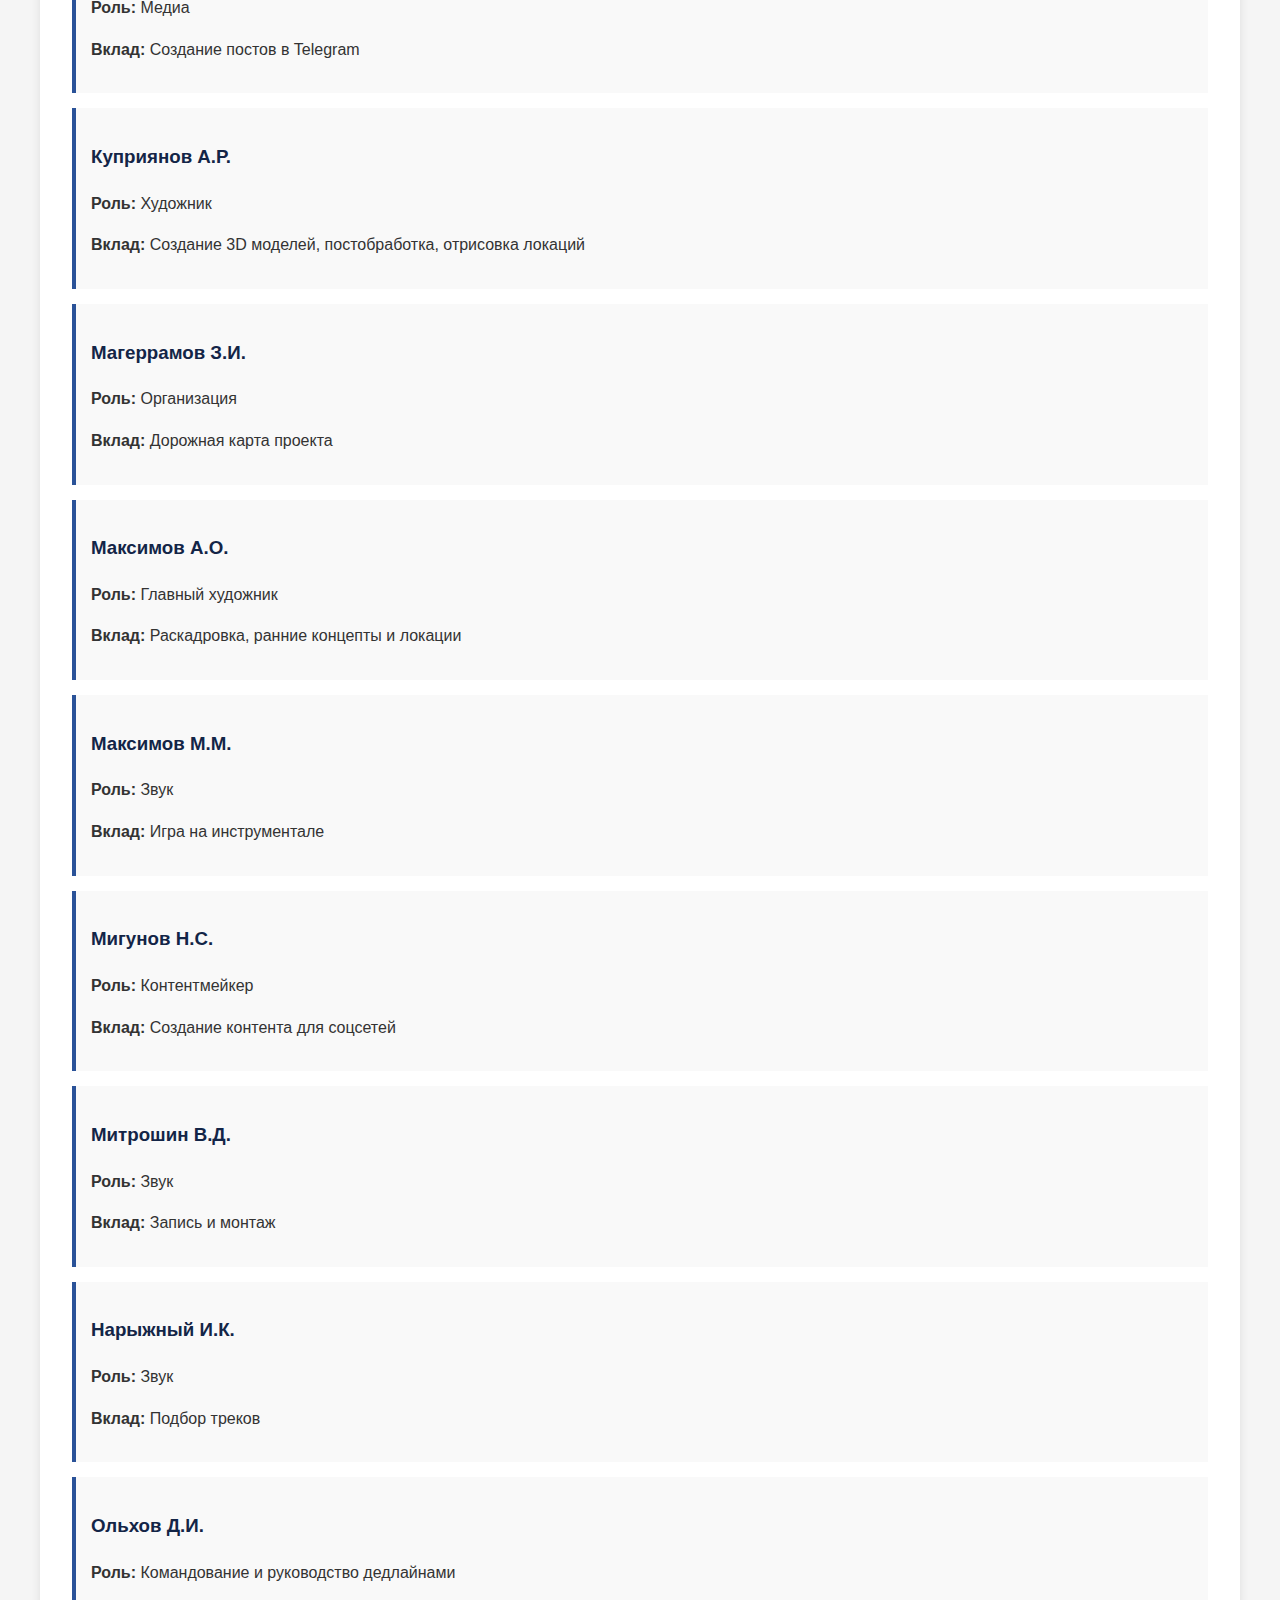
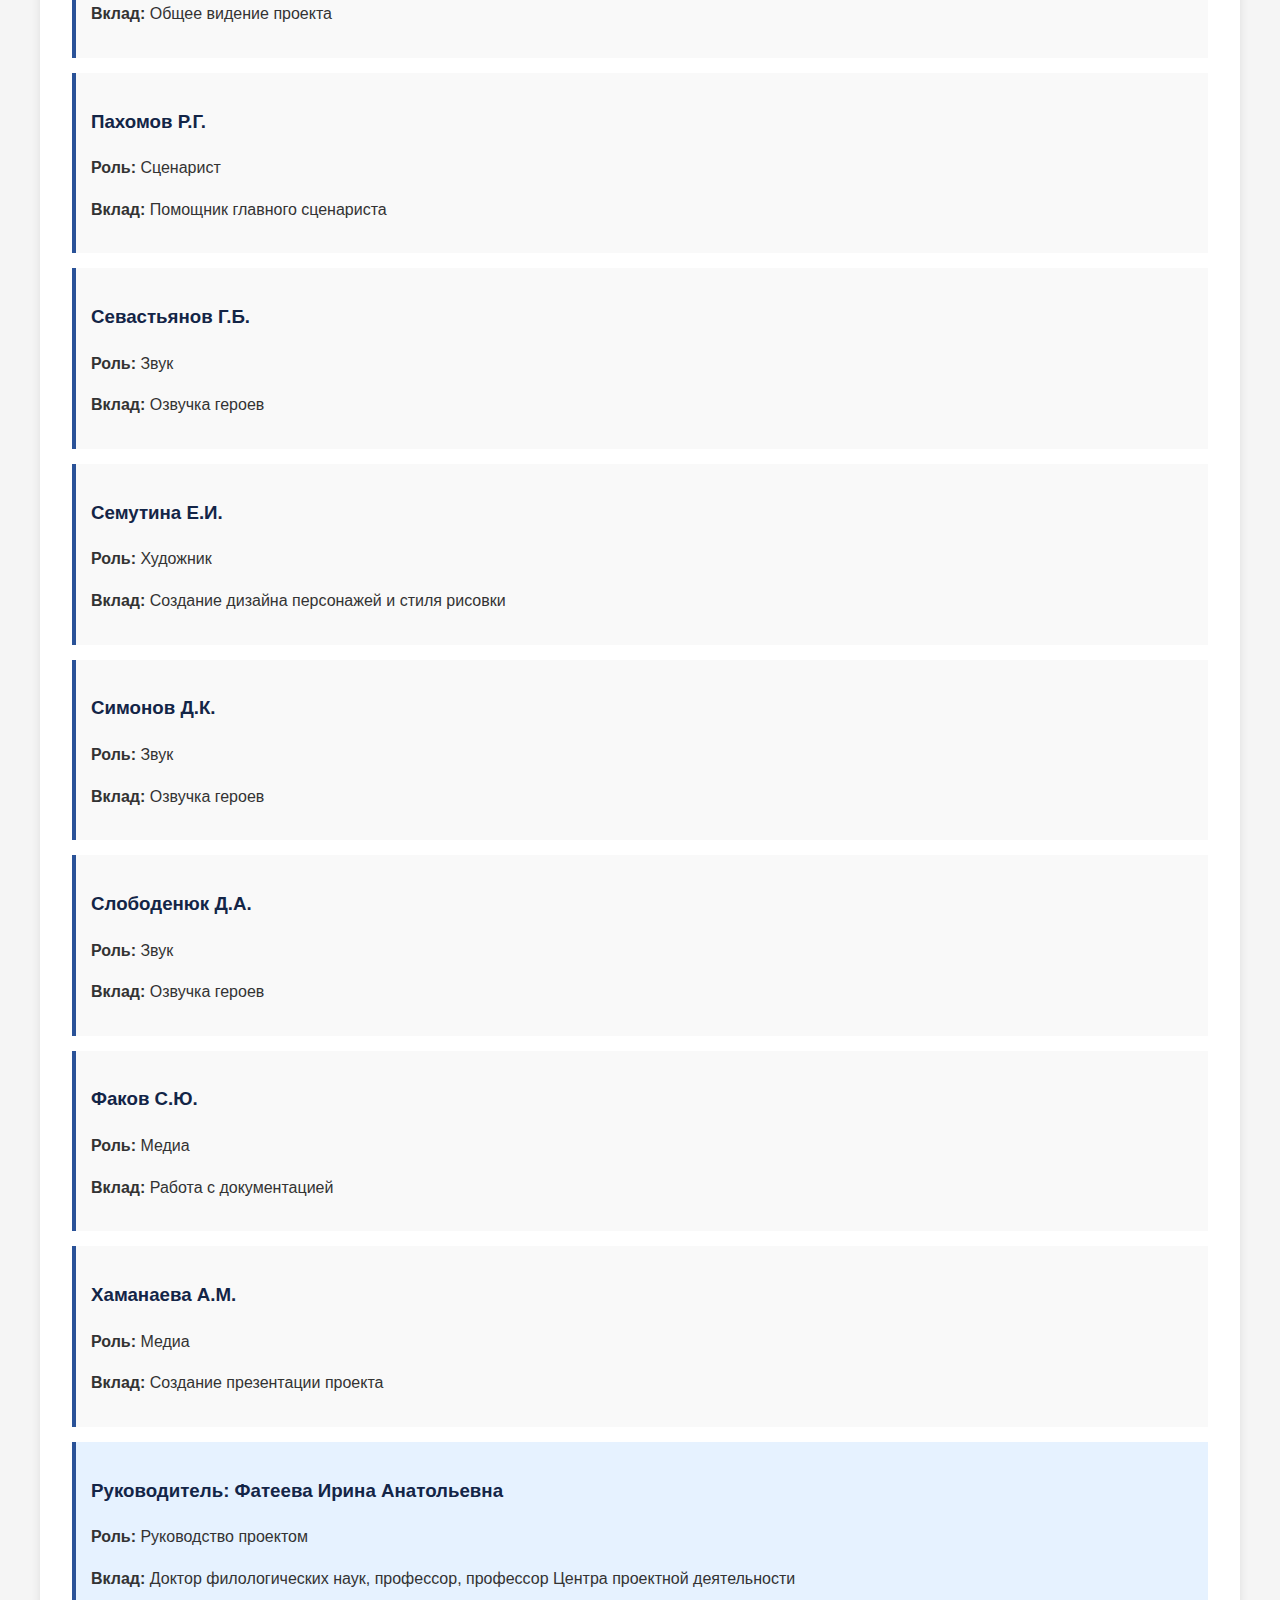
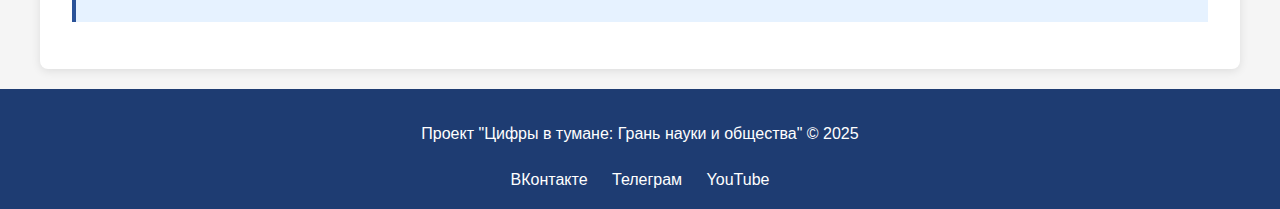
<file: site/team.html>
<!DOCTYPE html>
<html lang="ru">
<head>
    <meta charset="UTF-8">
    <meta name="viewport" content="width=device-width, initial-scale=1.0">
    <title>Цифры в тумане: Участники</title>
    <link rel="stylesheet" href="styles.css">
</head>
<body>
    <header>
        <h1>Цифры в тумане: Грань науки и общества</h1>
        <p>Исследование влияния цифровых технологий на современное и будущее образование</p>
    </header>
    
    <nav>
        <ul>
            <li><a href="index.html">Главная</a></li>
            <li><a href="about.html">О проекте</a></li>
            <li><a href="team.html">Участники</a></li>
            <li><a href="journal.html">Журнал</a></li>
            <li><a href="resources.html">Ресурсы</a></li>
        </ul>
    </nav>
    
    <div class="container">
        <section class="content-section">
            <h2>Участники проекта</h2>

            <div class="team-member">
                <h3>Андреева Е.В.</h3>
                <p><strong>Роль:</strong> Медиа</p>
                <p><strong>Вклад:</strong> Продвижение проекта в соцсетях</p>
            </div>

            <div class="team-member">
                <h3>Бозорбоев А.З.</h3>
                <p><strong>Роль:</strong> Художник</p>
                <p><strong>Вклад:</strong> Дизайн персонажей</p>
            </div>

            <div class="team-member">
                <h3>Джафаров А.</h3>
                <p><strong>Роль:</strong> Художник</p>
                <p><strong>Вклад:</strong> Создание дизайна персонажей и стиля рисовки</p>
            </div>

            <div class="team-member">
                <h3>Жулина А.О.</h3>
                <p><strong>Роль:</strong> Медиа</p>
                <p><strong>Вклад:</strong> Создание постов в группе ВК</p>
            </div>

            <div class="team-member">
                <h3>Кабанова Т.А.</h3>
                <p><strong>Роль:</strong> Сценарист</p>
                <p><strong>Вклад:</strong> Написание сценария</p>
            </div>

            <div class="team-member">
                <h3>Кафидов Д.В.</h3>
                <p><strong>Роль:</strong> Художник</p>
                <p><strong>Вклад:</strong> Отрисовка локаций</p>
            </div>

            <div class="team-member">
                <h3>Кульпа М.А.</h3>
                <p><strong>Роль:</strong> Медиа</p>
                <p><strong>Вклад:</strong> Создание постов в Telegram</p>
            </div>

            <div class="team-member">
                <h3>Куприянов А.Р.</h3>
                <p><strong>Роль:</strong> Художник</p>
                <p><strong>Вклад:</strong> Создание 3D моделей, постобработка, отрисовка локаций</p>
            </div>

            <div class="team-member">
                <h3>Магеррамов З.И.</h3>
                <p><strong>Роль:</strong> Организация</p>
                <p><strong>Вклад:</strong> Дорожная карта проекта</p>
            </div>

            <div class="team-member">
                <h3>Максимов А.О.</h3>
                <p><strong>Роль:</strong> Главный художник</p>
                <p><strong>Вклад:</strong> Раскадровка, ранние концепты и локации</p>
            </div>

            <div class="team-member">
                <h3>Максимов М.М.</h3>
                <p><strong>Роль:</strong> Звук</p>
                <p><strong>Вклад:</strong> Игра на инструментале</p>
            </div>

            <div class="team-member">
                <h3>Мигунов Н.С.</h3>
                <p><strong>Роль:</strong> Контентмейкер</p>
                <p><strong>Вклад:</strong> Создание контента для соцсетей</p>
            </div>

            <div class="team-member">
                <h3>Митрошин В.Д.</h3>
                <p><strong>Роль:</strong> Звук</p>
                <p><strong>Вклад:</strong> Запись и монтаж</p>
            </div>

            <div class="team-member">
                <h3>Нарыжный И.К.</h3>
                <p><strong>Роль:</strong> Звук</p>
                <p><strong>Вклад:</strong> Подбор треков</p>
            </div>

            <div class="team-member">
                <h3>Ольхов Д.И.</h3>
                <p><strong>Роль:</strong> Командование и руководство дедлайнами</p>
                <p><strong>Вклад:</strong> Общее видение проекта</p>
            </div>

            <div class="team-member">
                <h3>Пахомов Р.Г.</h3>
                <p><strong>Роль:</strong> Сценарист</p>
                <p><strong>Вклад:</strong> Помощник главного сценариста</p>
            </div>

            <div class="team-member">
                <h3>Севастьянов Г.Б.</h3>
                <p><strong>Роль:</strong> Звук</p>
                <p><strong>Вклад:</strong> Озвучка героев</p>
            </div>

            <div class="team-member">
                <h3>Семутина Е.И.</h3>
                <p><strong>Роль:</strong> Художник</p>
                <p><strong>Вклад:</strong> Создание дизайна персонажей и стиля рисовки</p>
            </div>

            <div class="team-member">
                <h3>Симонов Д.К.</h3>
                <p><strong>Роль:</strong> Звук</p>
                <p><strong>Вклад:</strong> Озвучка героев</p>
            </div>

            <div class="team-member">
                <h3>Слободенюк Д.А.</h3>
                <p><strong>Роль:</strong> Звук</p>
                <p><strong>Вклад:</strong> Озвучка героев</p>
            </div>

            <div class="team-member">
                <h3>Факов С.Ю.</h3>
                <p><strong>Роль:</strong> Медиа</p>
                <p><strong>Вклад:</strong> Работа с документацией</p>
            </div>

            <div class="team-member">
                <h3>Хаманаева А.М.</h3>
                <p><strong>Роль:</strong> Медиа</p>
                <p><strong>Вклад:</strong> Создание презентации проекта</p>
            </div>

            <div class="team-member" style="background-color: #e6f2ff;">
                <h3>Руководитель: Фатеева Ирина Анатольевна</h3>
                <p><strong>Роль:</strong> Руководство проектом</p>
                <p><strong>Вклад:</strong> Доктор филологических наук, профессор, профессор Центра проектной деятельности</p>
            </div>
        </section>
    </div>
    
    <footer>
        <p>Проект "Цифры в тумане: Грань науки и общества" © 2025</p>
        <div class="social-links">
            <a href="#">ВКонтакте</a>
            <a href="#">Телеграм</a>
            <a href="#">YouTube</a>
        </div>
    </footer>
</body>
</html>
</file>
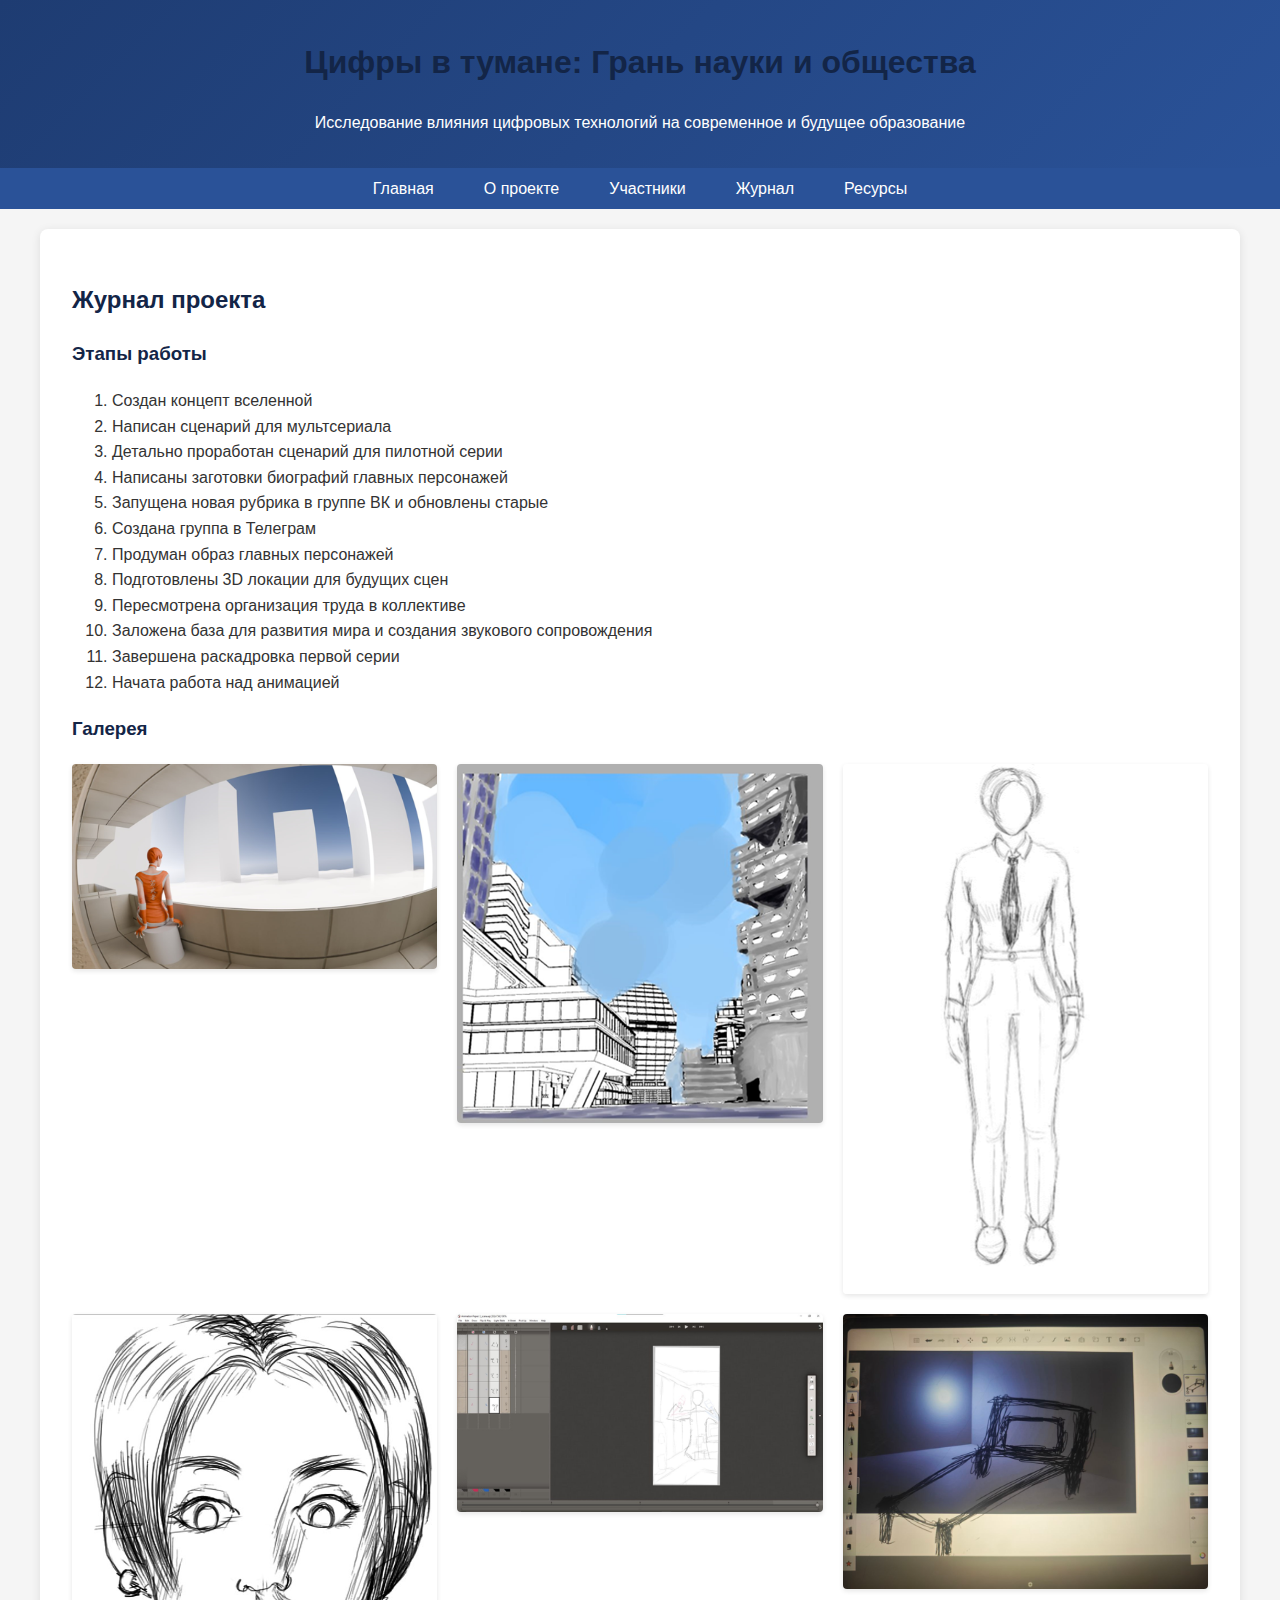
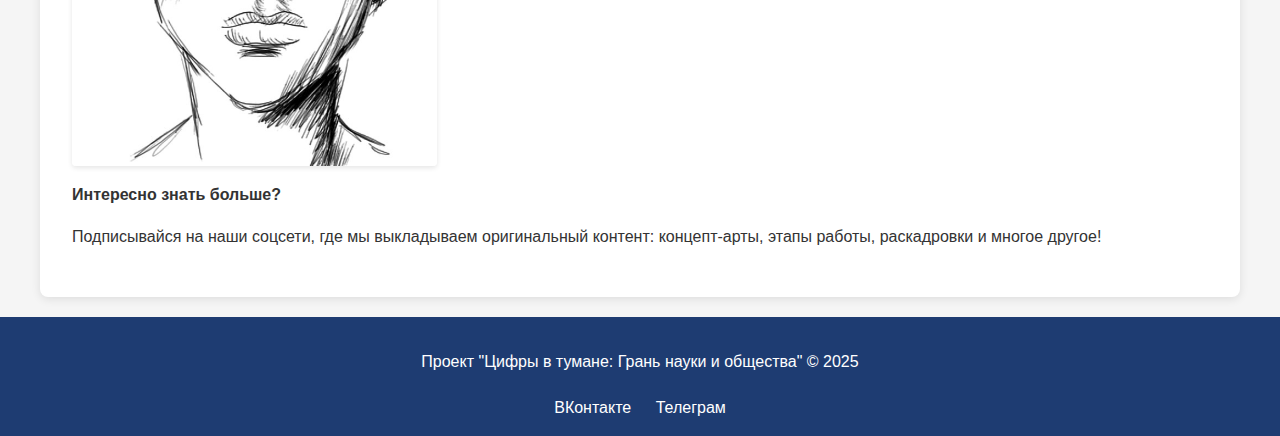
<file: docs/static/journal.html>
<!DOCTYPE html>
<html lang="ru">
<head>
    <meta charset="UTF-8">
    <meta name="viewport" content="width=device-width, initial-scale=1.0">
    <title>Цифры в тумане: Журнал</title>
    <link rel="stylesheet" href="styles.css">
</head>
<body>
    <header>
        <h1>Цифры в тумане: Грань науки и общества</h1>
        <p>Исследование влияния цифровых технологий на современное и будущее образование</p>
    </header>
    
    <nav>
        <ul>
            <li><a href="index.html">Главная</a></li>
            <li><a href="about.html">О проекте</a></li>
            <li><a href="team.html">Участники</a></li>
            <li><a href="journal.html">Журнал</a></li>
            <li><a href="resources.html">Ресурсы</a></li>
        </ul>
    </nav>
    
    <div class="container">
        <section class="content-section">
            <h2>Журнал проекта</h2>

            <h3>Этапы работы</h3>
            <ol>
                <li>Создан концепт вселенной</li>
                <li>Написан сценарий для мультсериала</li>
                <li>Детально проработан сценарий для пилотной серии</li>
                <li>Написаны заготовки биографий главных персонажей</li>
                <li>Запущена новая рубрика в группе ВК и обновлены старые</li>
                <li>Создана группа в Телеграм</li>
                <li>Продуман образ главных персонажей</li>
                <li>Подготовлены 3D локации для будущих сцен</li>
                <li>Пересмотрена организация труда в коллективе</li>
                <li>Заложена база для развития мира и создания звукового сопровождения</li>
                <li>Завершена раскадровка первой серии</li>
                <li>Начата работа над анимацией</li>
            </ol>

            <h3>Галерея</h3>
            <div class="gallery">
                <img src="media/image4.png" alt="Концепт вселенной" height="565">
                <img src="media/image5.png" alt="Город будущего" height="565">
                <img src="media/image6.png" alt="Персонаж в деловом стиле" height="565">
                <img src="media/image6.jpg" alt="Портрет персонажа" height="565">
                <img src="media/image8.png" alt="Рабочий процесс анимации" height="565">
                <img src="media/image9.png" alt="3D сцена с кроватью" height="565">
            </div>

            <p><strong>Интересно знать больше?</strong></p>
            <p>Подписывайся на наши соцсети, где мы выкладываем оригинальный контент: концепт-арты, этапы работы, раскадровки и многое другое!</p>
        </section>
    </div>
    
    <footer>
        <p>Проект "Цифры в тумане: Грань науки и общества" © 2025</p>
        <div class="social-links">
            <a href="https://vk.com/smokednumbers">ВКонтакте</a>
            <a href="https://t.me/smokednumbers">Телеграм</a>
        </div>
    </footer>
</body>
</html>
</file>
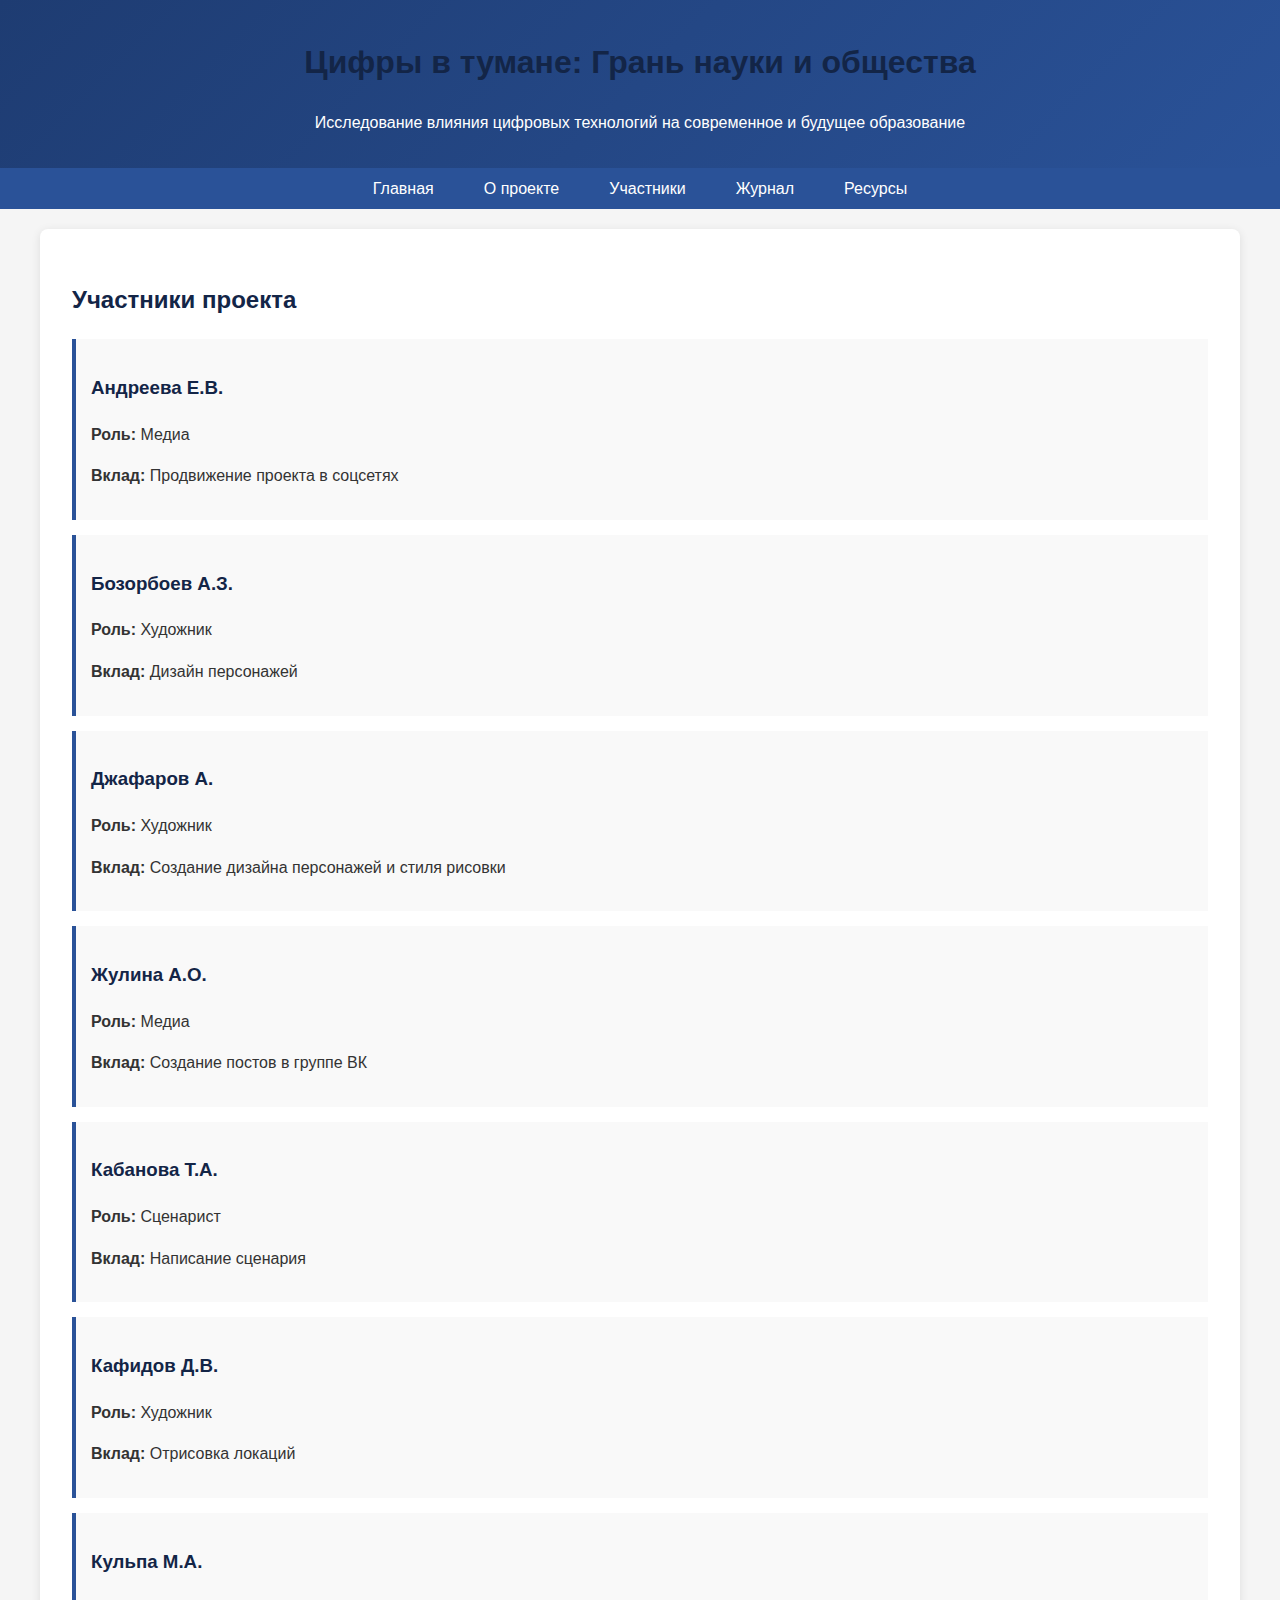
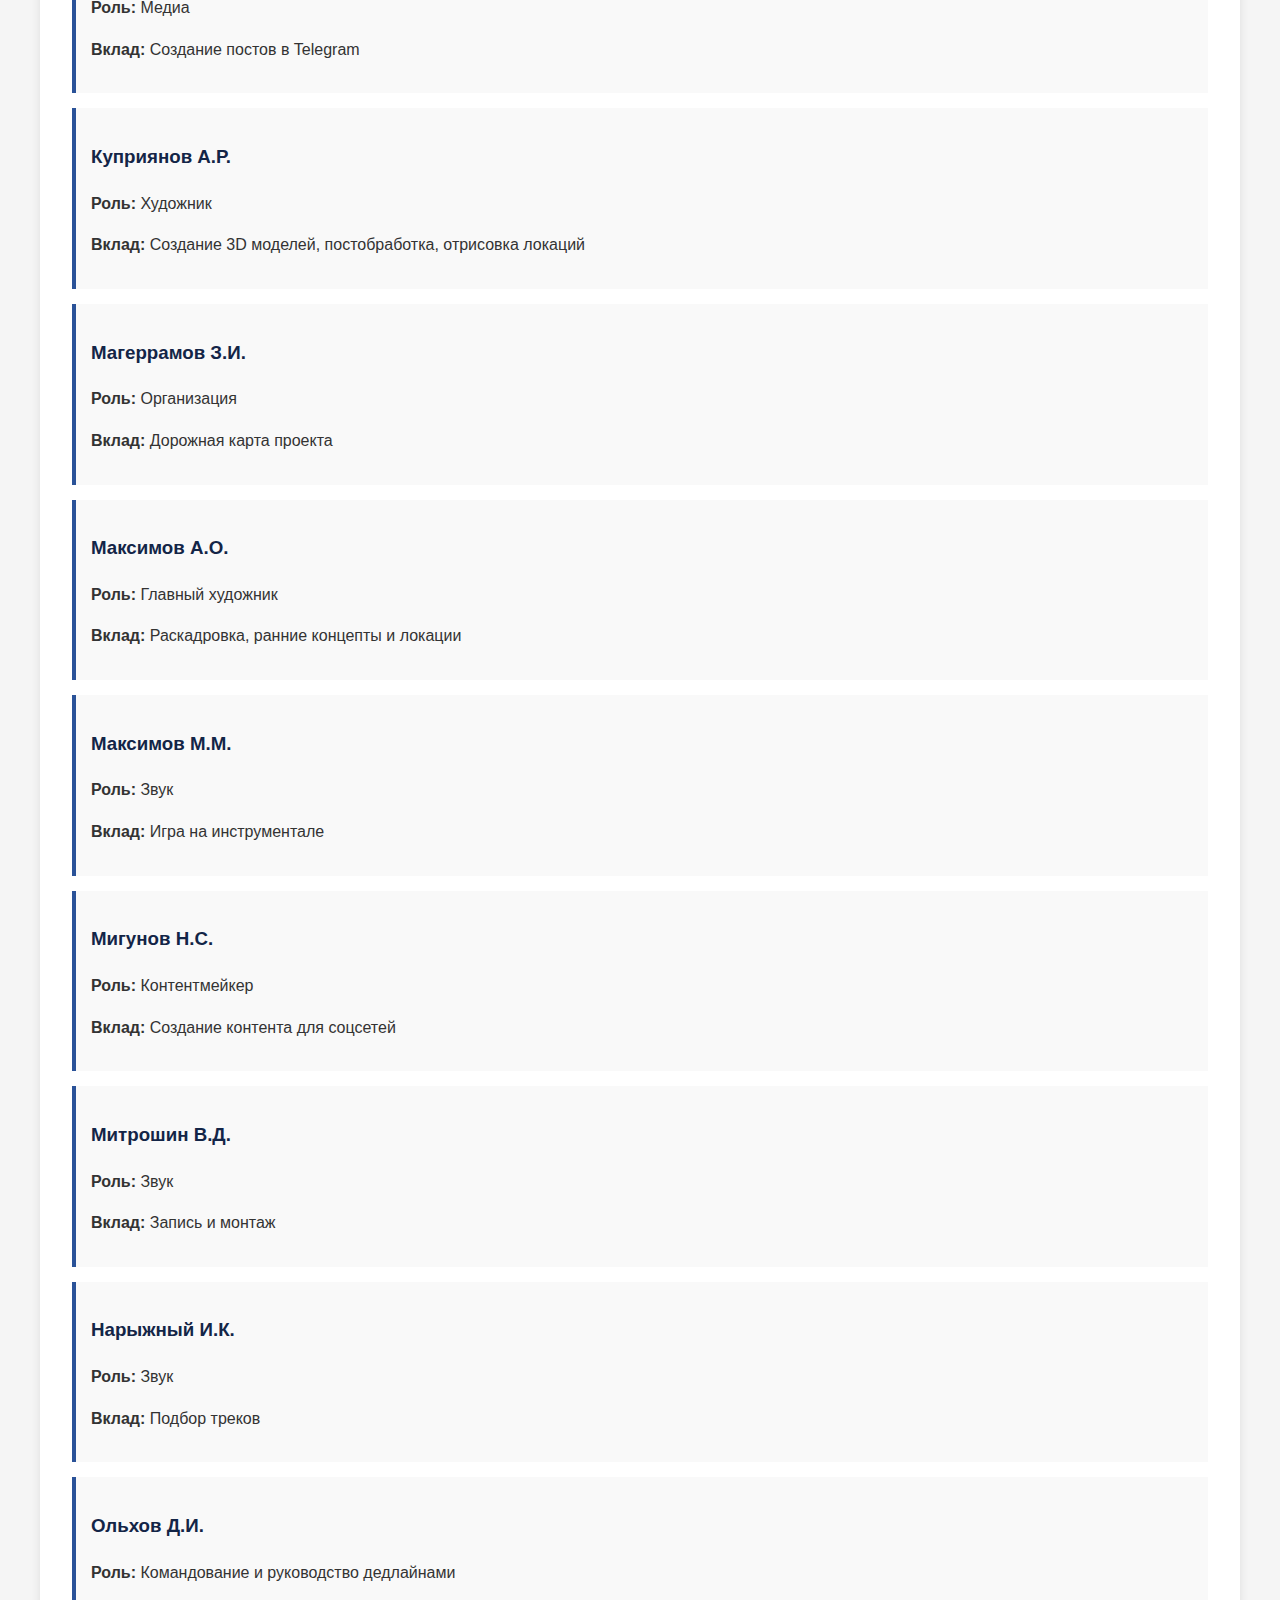
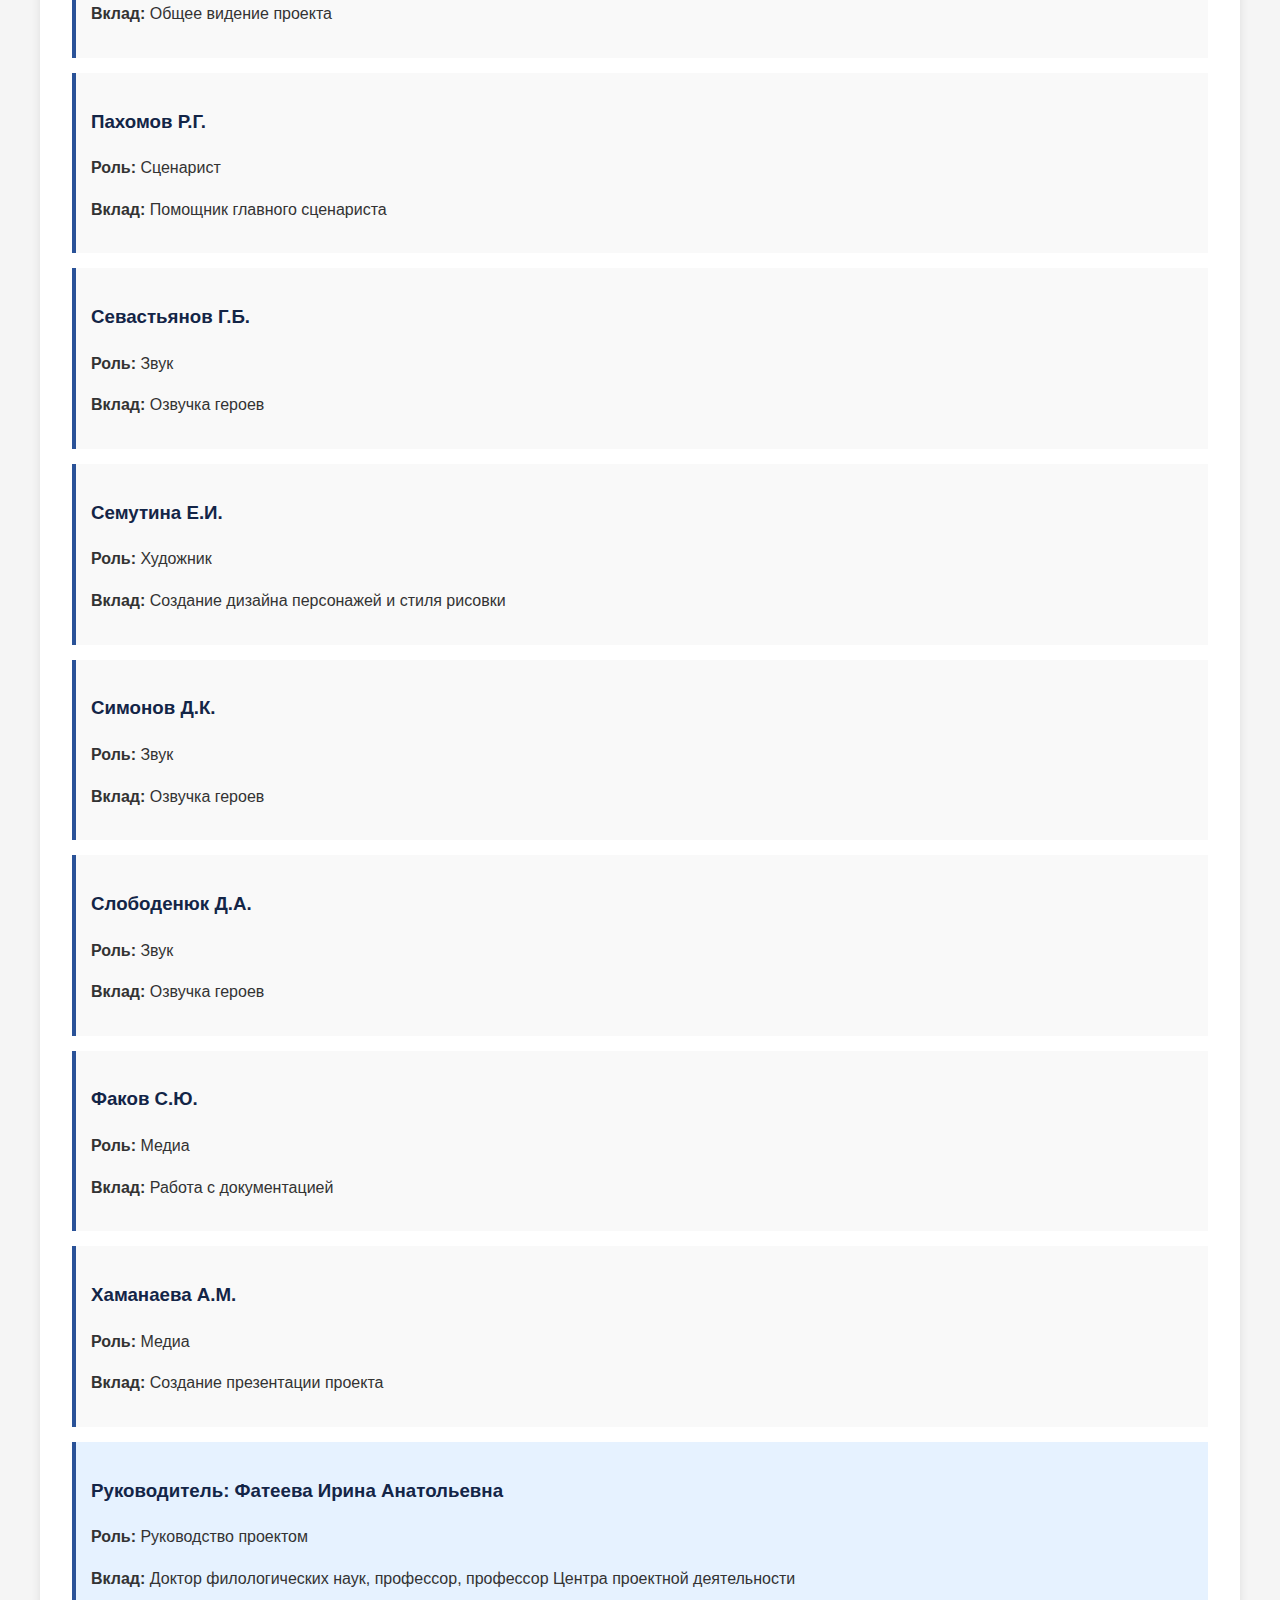
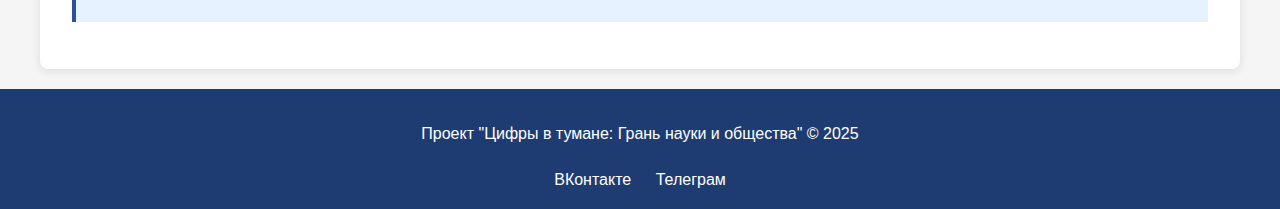
<file: docs/static/team.html>
<!DOCTYPE html>
<html lang="ru">
<head>
    <meta charset="UTF-8">
    <meta name="viewport" content="width=device-width, initial-scale=1.0">
    <title>Цифры в тумане: Участники</title>
    <link rel="stylesheet" href="styles.css">
</head>
<body>
    <header>
        <h1>Цифры в тумане: Грань науки и общества</h1>
        <p>Исследование влияния цифровых технологий на современное и будущее образование</p>
    </header>
    
    <nav>
        <ul>
            <li><a href="index.html">Главная</a></li>
            <li><a href="about.html">О проекте</a></li>
            <li><a href="team.html">Участники</a></li>
            <li><a href="journal.html">Журнал</a></li>
            <li><a href="resources.html">Ресурсы</a></li>
        </ul>
    </nav>
    
    <div class="container">
        <section class="content-section">
            <h2>Участники проекта</h2>

            <div class="team-member">
                <h3>Андреева Е.В.</h3>
                <p><strong>Роль:</strong> Медиа</p>
                <p><strong>Вклад:</strong> Продвижение проекта в соцсетях</p>
            </div>

            <div class="team-member">
                <h3>Бозорбоев А.З.</h3>
                <p><strong>Роль:</strong> Художник</p>
                <p><strong>Вклад:</strong> Дизайн персонажей</p>
            </div>

            <div class="team-member">
                <h3>Джафаров А.</h3>
                <p><strong>Роль:</strong> Художник</p>
                <p><strong>Вклад:</strong> Создание дизайна персонажей и стиля рисовки</p>
            </div>

            <div class="team-member">
                <h3>Жулина А.О.</h3>
                <p><strong>Роль:</strong> Медиа</p>
                <p><strong>Вклад:</strong> Создание постов в группе ВК</p>
            </div>

            <div class="team-member">
                <h3>Кабанова Т.А.</h3>
                <p><strong>Роль:</strong> Сценарист</p>
                <p><strong>Вклад:</strong> Написание сценария</p>
            </div>

            <div class="team-member">
                <h3>Кафидов Д.В.</h3>
                <p><strong>Роль:</strong> Художник</p>
                <p><strong>Вклад:</strong> Отрисовка локаций</p>
            </div>

            <div class="team-member">
                <h3>Кульпа М.А.</h3>
                <p><strong>Роль:</strong> Медиа</p>
                <p><strong>Вклад:</strong> Создание постов в Telegram</p>
            </div>

            <div class="team-member">
                <h3>Куприянов А.Р.</h3>
                <p><strong>Роль:</strong> Художник</p>
                <p><strong>Вклад:</strong> Создание 3D моделей, постобработка, отрисовка локаций</p>
            </div>

            <div class="team-member">
                <h3>Магеррамов З.И.</h3>
                <p><strong>Роль:</strong> Организация</p>
                <p><strong>Вклад:</strong> Дорожная карта проекта</p>
            </div>

            <div class="team-member">
                <h3>Максимов А.О.</h3>
                <p><strong>Роль:</strong> Главный художник</p>
                <p><strong>Вклад:</strong> Раскадровка, ранние концепты и локации</p>
            </div>

            <div class="team-member">
                <h3>Максимов М.М.</h3>
                <p><strong>Роль:</strong> Звук</p>
                <p><strong>Вклад:</strong> Игра на инструментале</p>
            </div>

            <div class="team-member">
                <h3>Мигунов Н.С.</h3>
                <p><strong>Роль:</strong> Контентмейкер</p>
                <p><strong>Вклад:</strong> Создание контента для соцсетей</p>
            </div>

            <div class="team-member">
                <h3>Митрошин В.Д.</h3>
                <p><strong>Роль:</strong> Звук</p>
                <p><strong>Вклад:</strong> Запись и монтаж</p>
            </div>

            <div class="team-member">
                <h3>Нарыжный И.К.</h3>
                <p><strong>Роль:</strong> Звук</p>
                <p><strong>Вклад:</strong> Подбор треков</p>
            </div>

            <div class="team-member">
                <h3>Ольхов Д.И.</h3>
                <p><strong>Роль:</strong> Командование и руководство дедлайнами</p>
                <p><strong>Вклад:</strong> Общее видение проекта</p>
            </div>

            <div class="team-member">
                <h3>Пахомов Р.Г.</h3>
                <p><strong>Роль:</strong> Сценарист</p>
                <p><strong>Вклад:</strong> Помощник главного сценариста</p>
            </div>

            <div class="team-member">
                <h3>Севастьянов Г.Б.</h3>
                <p><strong>Роль:</strong> Звук</p>
                <p><strong>Вклад:</strong> Озвучка героев</p>
            </div>

            <div class="team-member">
                <h3>Семутина Е.И.</h3>
                <p><strong>Роль:</strong> Художник</p>
                <p><strong>Вклад:</strong> Создание дизайна персонажей и стиля рисовки</p>
            </div>

            <div class="team-member">
                <h3>Симонов Д.К.</h3>
                <p><strong>Роль:</strong> Звук</p>
                <p><strong>Вклад:</strong> Озвучка героев</p>
            </div>

            <div class="team-member">
                <h3>Слободенюк Д.А.</h3>
                <p><strong>Роль:</strong> Звук</p>
                <p><strong>Вклад:</strong> Озвучка героев</p>
            </div>

            <div class="team-member">
                <h3>Факов С.Ю.</h3>
                <p><strong>Роль:</strong> Медиа</p>
                <p><strong>Вклад:</strong> Работа с документацией</p>
            </div>

            <div class="team-member">
                <h3>Хаманаева А.М.</h3>
                <p><strong>Роль:</strong> Медиа</p>
                <p><strong>Вклад:</strong> Создание презентации проекта</p>
            </div>

            <div class="team-member" style="background-color: #e6f2ff;">
                <h3>Руководитель: Фатеева Ирина Анатольевна</h3>
                <p><strong>Роль:</strong> Руководство проектом</p>
                <p><strong>Вклад:</strong> Доктор филологических наук, профессор, профессор Центра проектной деятельности</p>
            </div>
        </section>
    </div>
    
    <footer>
        <p>Проект "Цифры в тумане: Грань науки и общества" © 2025</p>
        <div class="social-links">
            <a href="https://vk.com/smokednumbers">ВКонтакте</a>
            <a href="https://t.me/smokednumbers">Телеграм</a>
        </div>
    </footer>
</body>
</html>
</file>
<file: site/styles.css>
body {
    font-family: 'Segoe UI', Tahoma, Geneva, Verdana, sans-serif;
    margin: 0;
    padding: 0;
    line-height: 1.6;
    color: #333;
    background-color: #f5f5f5;
}

header {
    background: linear-gradient(135deg, #1e3c72 0%, #2a5298 100%);
    color: white;
    padding: 1rem 0;
    text-align: center;
    box-shadow: 0 2px 5px rgba(0,0,0,0.1);
}

nav {
    background-color: #2a5298;
    padding: 0.5rem 0;
}

nav ul {
    list-style: none;
    padding: 0;
    margin: 0;
    display: flex;
    justify-content: center;
}

nav ul li {
    margin: 0 15px;
}

nav ul li a {
    color: white;
    text-decoration: none;
    font-weight: 500;
    padding: 5px 10px;
    border-radius: 4px;
    transition: background-color 0.3s;
}

nav ul li a:hover {
    background-color: rgba(255,255,255,0.2);
}

.container {
    max-width: 1200px;
    margin: 20px auto;
    padding: 0 20px;
}

.hero, .content-section {
    background-color: white;
    padding: 2rem;
    border-radius: 8px;
    box-shadow: 0 2px 10px rgba(0,0,0,0.1);
    margin-bottom: 20px;
}

h1, h2, h3 {
    color: #132547;
}

.team-member {
    margin-bottom: 15px;
    padding: 15px;
    background-color: #f9f9f9;
    border-left: 4px solid #2a5298;
}

.gallery {
    display: grid;
    grid-template-columns: repeat(auto-fill, minmax(300px, 1fr));
    gap: 20px;
    margin-top: 20px;
}

.gallery img {
    width: 100%;
    height: auto;
    border-radius: 4px;
    box-shadow: 0 2px 5px rgba(0,0,0,0.1);
}

.resource-list {
    list-style-type: none;
    padding: 0;
}

.resource-list li {
    margin-bottom: 10px;
    padding: 10px;
    background-color: #f9f9f9;
    border-radius: 4px;
}

.resource-list li a {
    color: #1e3c72;
    text-decoration: none;
    font-weight: 500;
}

.resource-list li a:hover {
    text-decoration: underline;
}

footer {
    background-color: #1e3c72;
    color: white;
    text-align: center;
    padding: 1rem 0;
    margin-top: 20px;
}

.social-links {
    margin-top: 20px;
}

.social-links a {
    display: inline-block;
    margin: 0 10px;
    color: white;
    text-decoration: none;
}

.qr-code {
    max-width: 150px;
    margin: 20px auto;
    display: block;
}

.float-right {
    float: right;
    max-width: 200px;
    margin-left: 20px;
    border-radius: 8px;
}

img {
    max-width: 100%;
    height: auto;
    border-radius: 8px;
}
</file>
<file: src/static/styles.css>
body {
    font-family: 'Segoe UI', Tahoma, Geneva, Verdana, sans-serif;
    margin: 0;
    padding: 0;
    line-height: 1.6;
    color: #333;
    background-color: #f5f5f5;
}

header {
    background: linear-gradient(135deg, #1e3c72 0%, #2a5298 100%);
    color: white;
    padding: 1rem 0;
    text-align: center;
    box-shadow: 0 2px 5px rgba(0,0,0,0.1);
}

nav {
    background-color: #2a5298;
    padding: 0.5rem 0;
}

nav ul {
    list-style: none;
    padding: 0;
    margin: 0;
    display: flex;
    justify-content: center;
}

nav ul li {
    margin: 0 15px;
}

nav ul li a {
    color: white;
    text-decoration: none;
    font-weight: 500;
    padding: 5px 10px;
    border-radius: 4px;
    transition: background-color 0.3s;
}

nav ul li a:hover {
    background-color: rgba(255,255,255,0.2);
}

.container {
    max-width: 1200px;
    margin: 20px auto;
    padding: 0 20px;
}

.hero, .content-section {
    background-color: white;
    padding: 2rem;
    border-radius: 8px;
    box-shadow: 0 2px 10px rgba(0,0,0,0.1);
    margin-bottom: 20px;
}

h1, h2, h3 {
    color: #132547;
}

.team-member {
    margin-bottom: 15px;
    padding: 15px;
    background-color: #f9f9f9;
    border-left: 4px solid #2a5298;
}

.gallery {
    display: grid;
    grid-template-columns: repeat(auto-fill, minmax(300px, 1fr));
    gap: 20px;
    margin-top: 20px;
}

.gallery img {
    width: 100%;
    height: auto;
    border-radius: 4px;
    box-shadow: 0 2px 5px rgba(0,0,0,0.1);
}

.resource-list {
    list-style-type: none;
    padding: 0;
}

.resource-list li {
    margin-bottom: 10px;
    padding: 10px;
    background-color: #f9f9f9;
    border-radius: 4px;
}

.resource-list li a {
    color: #1e3c72;
    text-decoration: none;
    font-weight: 500;
}

.resource-list li a:hover {
    text-decoration: underline;
}

footer {
    background-color: #1e3c72;
    color: white;
    text-align: center;
    padding: 1rem 0;
    margin-top: 20px;
}

.social-links {
    margin-top: 20px;
}

.social-links a {
    display: inline-block;
    margin: 0 10px;
    color: white;
    text-decoration: none;
}

.qr-code {
    max-width: 150px;
    margin: 20px auto;
    display: block;
}

.float-right {
    float: right;
    max-width: 200px;
    margin-left: 20px;
    border-radius: 8px;
}

img {
    max-width: 100%;
    height: auto;
    border-radius: 8px;
}
</file>
<file: docs/static/styles.css>
body {
    font-family: 'Segoe UI', Tahoma, Geneva, Verdana, sans-serif;
    margin: 0;
    padding: 0;
    line-height: 1.6;
    color: #333;
    background-color: #f5f5f5;
}

header {
    background: linear-gradient(135deg, #1e3c72 0%, #2a5298 100%);
    color: white;
    padding: 1rem 0;
    text-align: center;
    box-shadow: 0 2px 5px rgba(0,0,0,0.1);
}

nav {
    background-color: #2a5298;
    padding: 0.5rem 0;
}

nav ul {
    list-style: none;
    padding: 0;
    margin: 0;
    display: flex;
    justify-content: center;
}

nav ul li {
    margin: 0 15px;
}

nav ul li a {
    color: white;
    text-decoration: none;
    font-weight: 500;
    padding: 5px 10px;
    border-radius: 4px;
    transition: background-color 0.3s;
}

nav ul li a:hover {
    background-color: rgba(255,255,255,0.2);
}

.container {
    max-width: 1200px;
    margin: 20px auto;
    padding: 0 20px;
}

.hero, .content-section {
    background-color: white;
    padding: 2rem;
    border-radius: 8px;
    box-shadow: 0 2px 10px rgba(0,0,0,0.1);
    margin-bottom: 20px;
}

h1, h2, h3 {
    color: #132547;
}

.team-member {
    margin-bottom: 15px;
    padding: 15px;
    background-color: #f9f9f9;
    border-left: 4px solid #2a5298;
}

.gallery {
    display: grid;
    grid-template-columns: repeat(auto-fill, minmax(300px, 1fr));
    gap: 20px;
    margin-top: 20px;
}

.gallery img {
    width: 100%;
    height: auto;
    border-radius: 4px;
    box-shadow: 0 2px 5px rgba(0,0,0,0.1);
}

.resource-list {
    list-style-type: none;
    padding: 0;
}

.resource-list li {
    margin-bottom: 10px;
    padding: 10px;
    background-color: #f9f9f9;
    border-radius: 4px;
}

.resource-list li a {
    color: #1e3c72;
    text-decoration: none;
    font-weight: 500;
}

.resource-list li a:hover {
    text-decoration: underline;
}

footer {
    background-color: #1e3c72;
    color: white;
    text-align: center;
    padding: 1rem 0;
    margin-top: 20px;
}

.social-links {
    margin-top: 20px;
}

.social-links a {
    display: inline-block;
    margin: 0 10px;
    color: white;
    text-decoration: none;
}

.qr-code {
    max-width: 150px;
    margin: 20px auto;
    display: block;
}

.float-right {
    float: right;
    max-width: 200px;
    margin-left: 20px;
    border-radius: 8px;
}

img {
    max-width: 100%;
    height: auto;
    border-radius: 8px;
}
</file>
